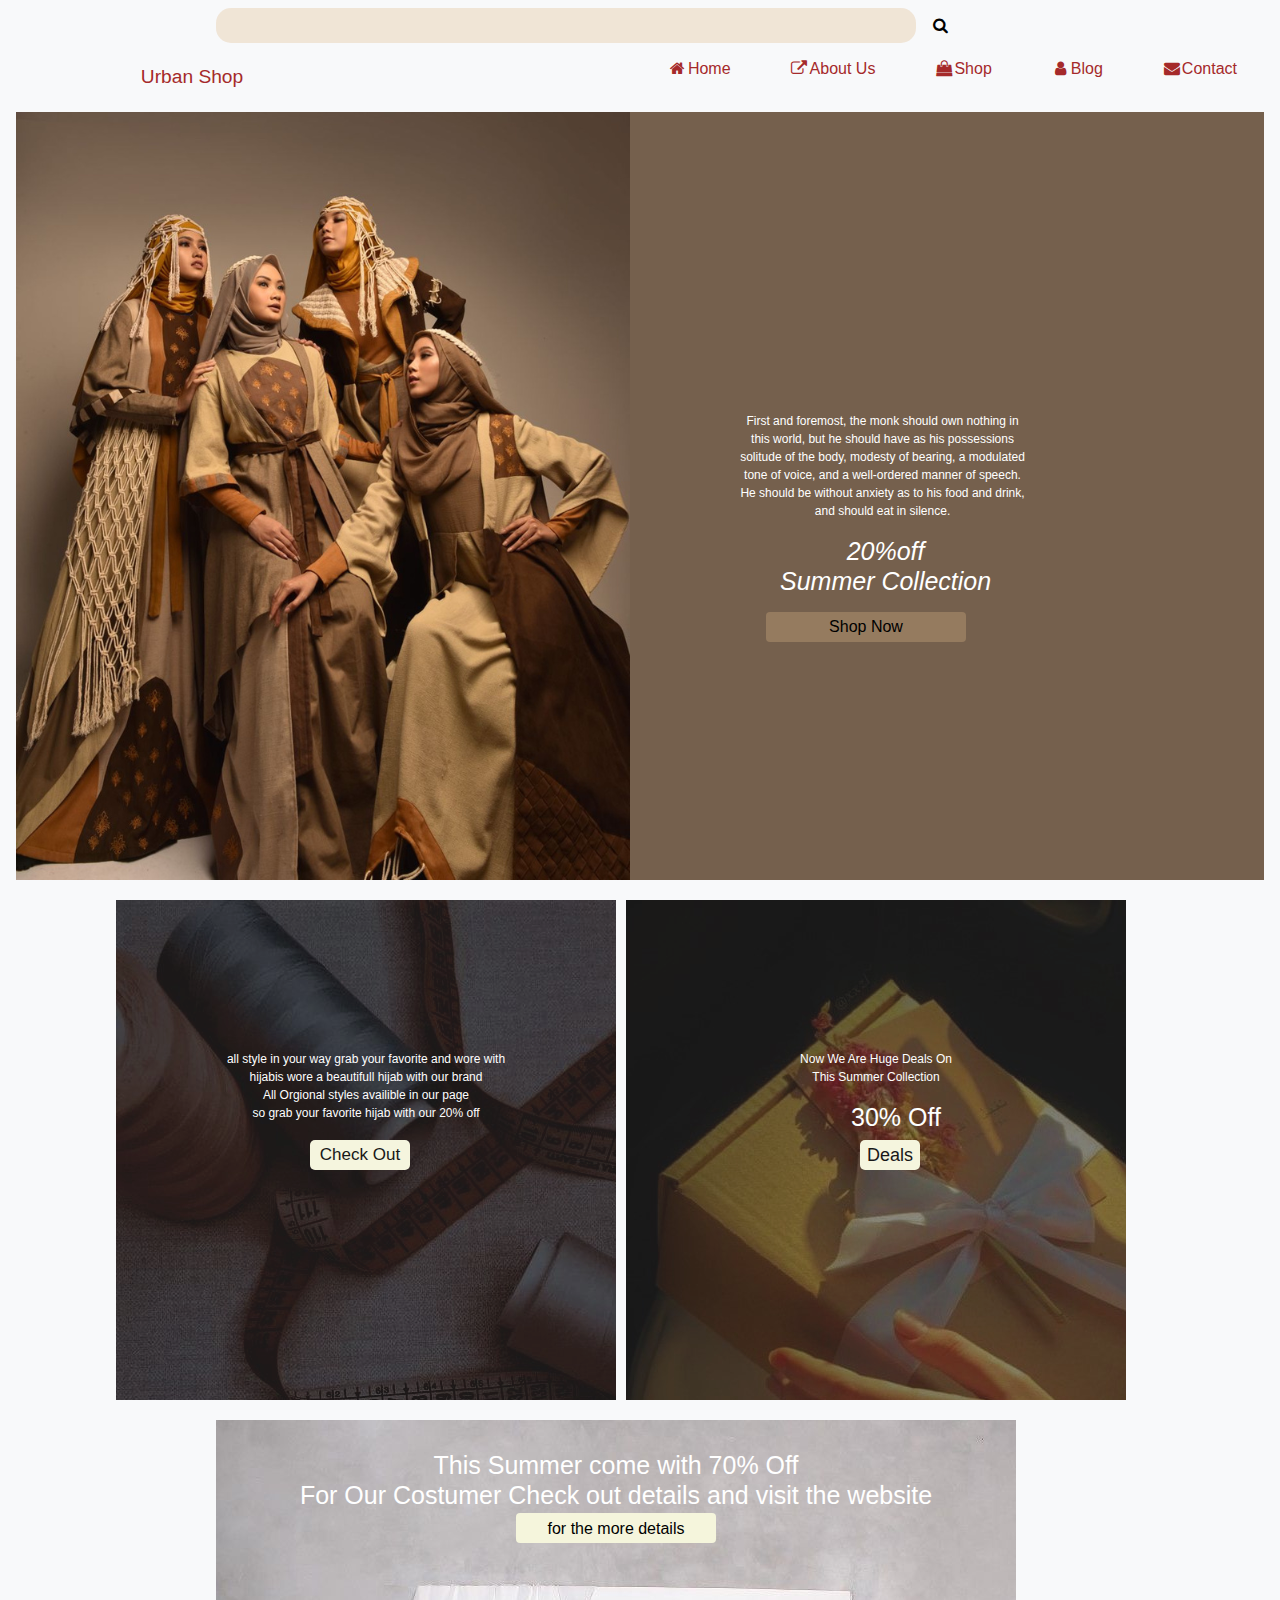
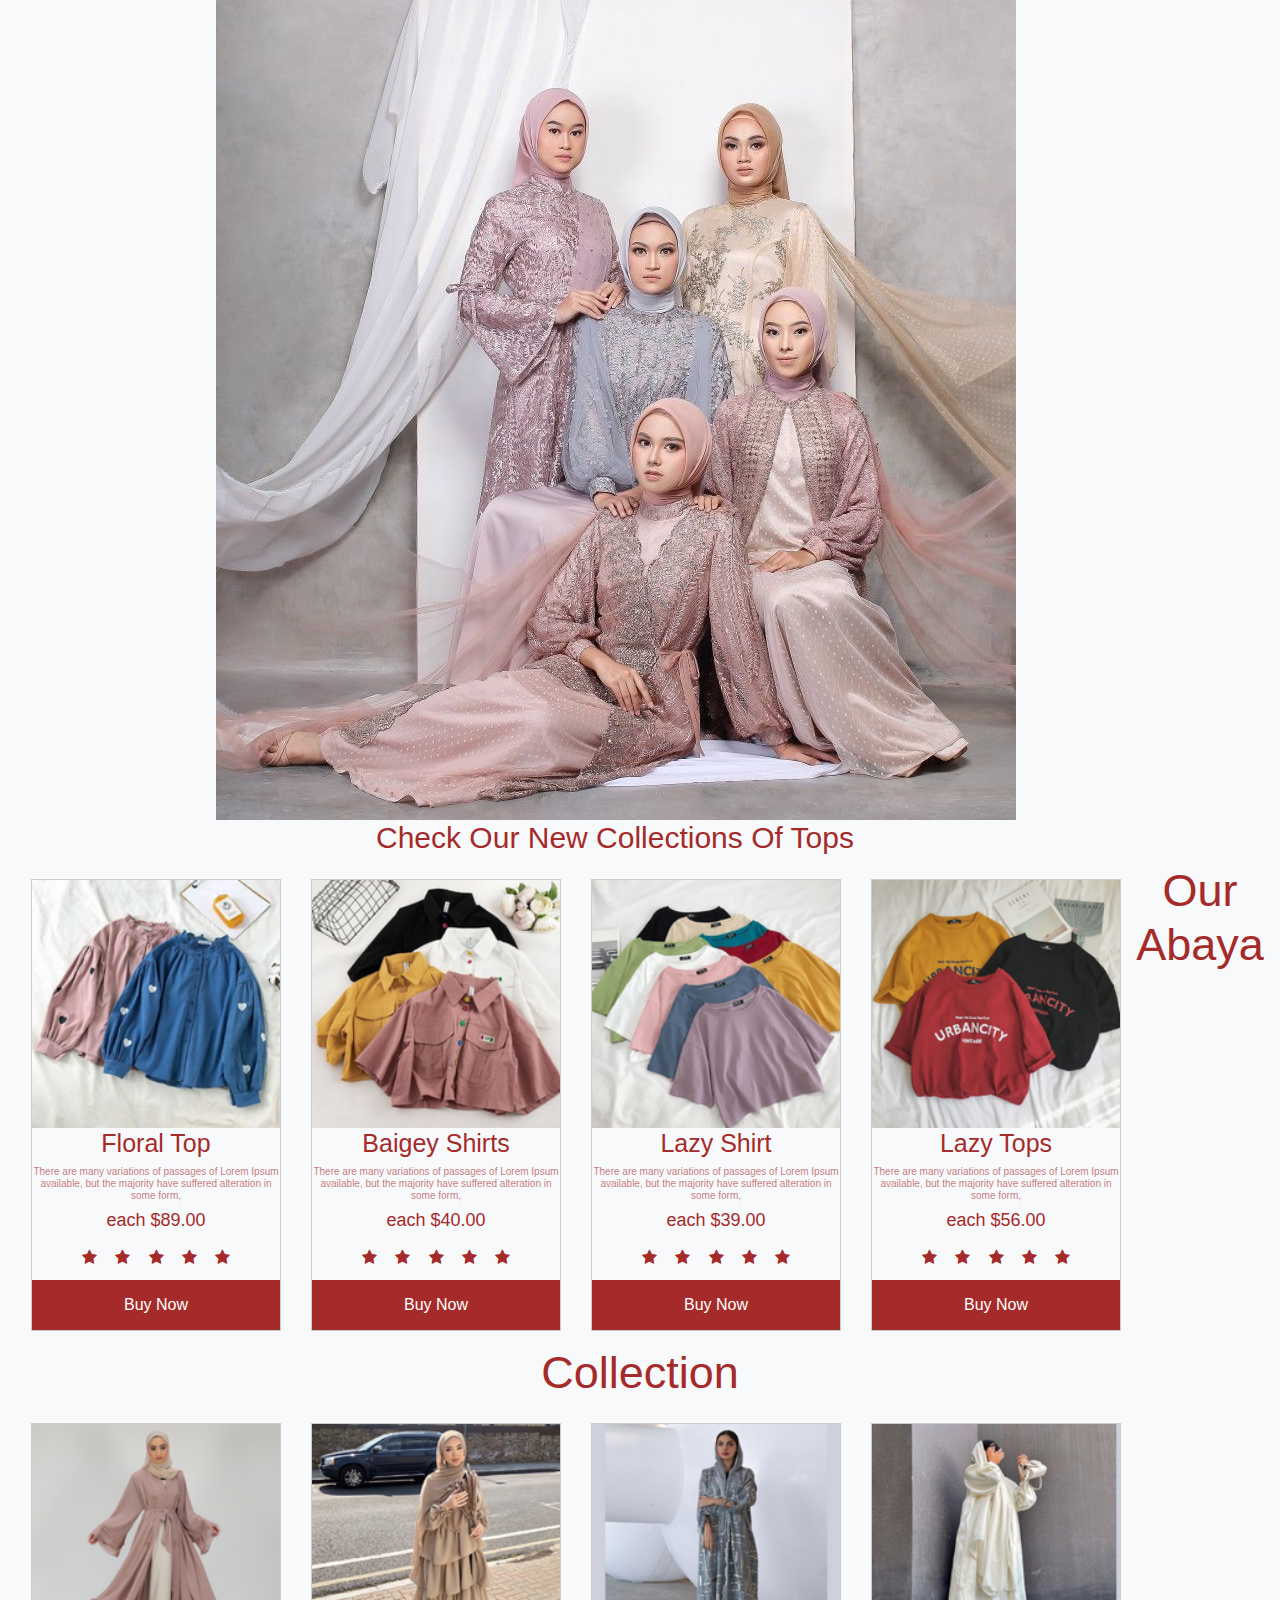
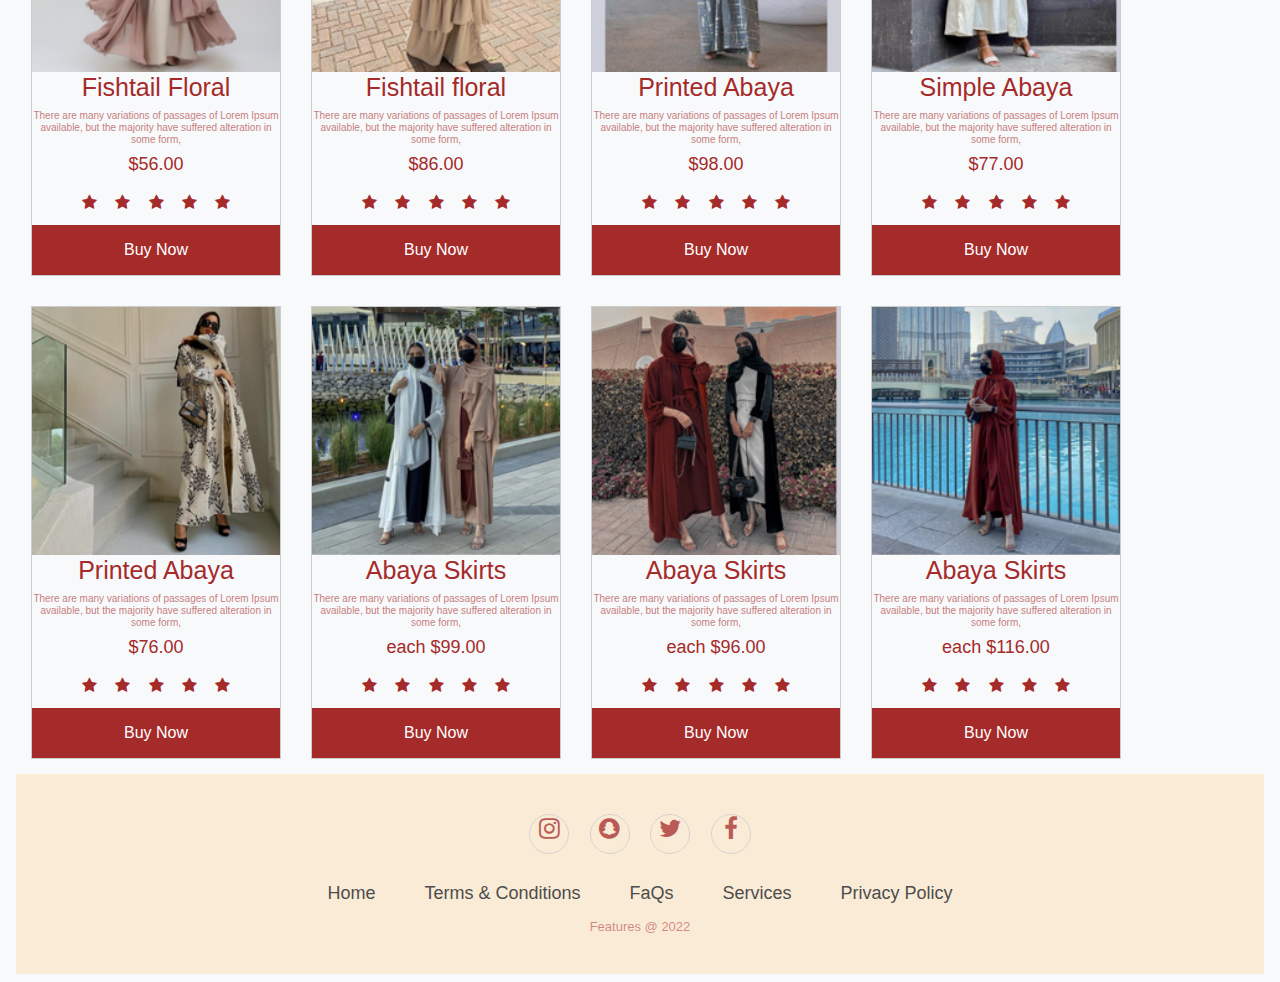
<file: index.html>
<!doctype html>
<html lang="en">

<head>
  <!-- Required meta tags -->
  <meta charset="utf-8">
  <meta name="viewport" content="width=device-width, initial-scale=1, shrink-to-fit=no">

  <!-- Bootstrap CSS -->
  <link rel="stylesheet" href="https://cdn.jsdelivr.net/npm/bootstrap@4.4.1/dist/css/bootstrap.min.css"
    integrity="sha384-Vkoo8x4CGsO3+Hhxv8T/Q5PaXtkKtu6ug5TOeNV6gBiFeWPGFN9MuhOf23Q9Ifjh" crossorigin="anonymous">

  <title>Urban.pk</title>
  <link rel="stylesheet" href="./style.css">
  <!-- Add icon library -->
  <link rel="stylesheet" href="https://cdnjs.cloudflare.com/ajax/libs/font-awesome/4.7.0/css/font-awesome.min.css">
</head>

<body>
  <nav class="navbar navbar-light bg-light">
    <div class="topnav">
      <input class="searchbar" type="text">
      <button class="search" type="submit"><i class="fa fa-search"></i></button>
    </div>
    <div class="logo">Urban Shop</div>
    <nav>
      <ul class="nav_links">
        <li><a href="#"><i class="fa fa-fw fa-home"></i>Home</a> </li>
        <li><a href="#"><i class="fa fa-fw fa-external-link"></i>About Us</a> </li>
        <li><a href="#"><i class="fa fa-fw fa-shopping-bag"></i>Shop</a> </li>
        <li><a href="#"><i class="fa fa-fw fa-user"></i>Blog</a> </li>
        <li><a href="#"><i class="fa fa-fw fa-envelope"></i>Contact</a> </li>
      </ul>
    </nav>
    <div class="banner">
      <div class="container">
        <p>First and foremost, the monk should own nothing in this world, but he should have as his possessions solitude
          of the body, modesty of bearing, a modulated tone of voice, and a well-ordered manner of speech. He should be
          without anxiety as to his food and drink, and should eat in silence.</p>
        <h1><i>20%off<br>Summer Collection</i></h1>
      </div>
      <button class="button">Shop Now</button>
    </div>
    <div class="container1">
      <p>all style in your way grab your favorite and wore with <br> hijabis wore a beautifull hijab with our
        brand<br>All Orgional styles availible in our page <br> so grab your favorite hijab with our 20% off </p><button
        class="button1">Check Out</button>
    </div>
    <div class="container2">
      <p> Now We Are Huge Deals On <br>This Summer Collection </p>
      <h1>30% Off</h1><button class="button2">Deals</button>
    </div>
    <div class="text-box">
      <h2>This Summer come with 70% Off <br>For Our Costumer Check out details and visit the website <br><button
          class="button3">for the more details</button></h2>
    </div>
    <h3>Check Our New Collections Of Tops </h3>
   <div class="mainbody">
    <div class="gallery">
      <div class="content">
        <img src="./card 1.png">
        <h4 class="h01"> Floral Top</h4>
        <h6>There are many variations of passages of Lorem Ipsum available, but the majority have suffered alteration in
          some form,</h6>
        <h4 class="h1st">
          each $89.00</h4>
        <ul>
          <li><a href=""><i class="fa fa-star checked"></i></a> </li>
          <li><a href=""><i class="fa fa-star checked"></i></a></li>
          <li><a href=""><i class="fa fa-star checked"></i></a></li>
          <li><a href=""><i class="fa fa-star checked"></i></a></li>
          <li><a href=""><i class="fa fa-star"></i></a></li>
        </ul>
        <button class="buy1">Buy Now</button>
      </div>
    </div>
    <div class="gallery">
      <div class="content">
        <img src="./card 2.png">
        <h4 class="h02"> Baigey Shirts</h4>
        <h6>There are many variations of passages of Lorem Ipsum available, but the majority have suffered alteration in
          some form,</h6>
          <h4> each $40.00</h4>
          <ul>
            <li><a href=""><i class="fa fa-star checked"></i></a></li>
            <li><a href=""><i class="fa fa-star checked"></i></a></li>
            <li><a href=""><i class="fa fa-star checked"></i></a></li>
            <li><a href=""><i class="fa fa-star checked"></i></a></li>
            <li><a href=""><i class="fa fa-star"></i></a></li>
          </ul>
          <button class="buy1">Buy Now</button>
      </div>
    </div>

    <div class="gallery">
      <div class="content">
        <img src="./card 3.png">
        <h4 class="h03"> Lazy Shirt</h4>
        <h6>There are many variations of passages of Lorem Ipsum available, but the majority have suffered alteration in
          some form,</h6>
        <h4> each $39.00</h4>
        <ul>
          <li><a href=""><i class="fa fa-star checked"></i></a></li>
          <li><a href=""> <i class="fa fa-star checked"></i></a></li>
          <li><a href=""> <i class="fa fa-star checked"></i></a></li>
          <li><a href=""><i class="fa fa-star checked"></i></a></li>
          <li><a href=""><i class="fa fa-star"></i></a></li>
        </ul>
        <button class="buy1">Buy Now</button>
      </div>
    </div>

    <div class="gallery">
      <div class="content">
        <img src="./card4.png">
        <h4 class="h04"> Lazy Tops</h4>
        <h6>There are many variations of passages of Lorem Ipsum available, but the majority have suffered alteration in
          some form,</h6>
        <h4>each $56.00</h4>
        <ul>
          <li><a href=""><i class="fa fa-star checked"></i></a></li>
          <li><a href=""><i class="fa fa-star checked"></i></a></li>
          <li><a href=""><i class="fa fa-star checked"></i></a></li>
          <li><a href=""><i class="fa fa-star checked"></i></a></li>
          <li><a href=""><i class="fa fa-star"></i></a></li>
        </ul>
        <button class="buy1">Buy Now</button>
      </div>
    </div>

<h5> Our Abaya Collection</h5>
    <div class="gallery">
      <div class="content">
        <img src="./card 5.png">
        <h4 class="h04"> Fishtail Floral </h4>
        <h6>There are many variations of passages of Lorem Ipsum available, but the majority have suffered alteration in
          some form,</h6>
        <h4> $56.00</h4>
        <ul>
          <li><a href=""><i class="fa fa-star checked"></i></a></li>
          <li><a href=""><i class="fa fa-star checked"></i></a></li>
          <li><a href=""><i class="fa fa-star checked"></i></a></li>
          <li><a href=""><i class="fa fa-star checked"></i></a></li>
          <li><a href=""><i class="fa fa-star"></i></a></li>
        </ul>
        <button class="buy1">Buy Now</button>
      </div>
    </div>
    <div class="gallery">
      <div class="content">
        <img src="./card 6.png">
        <h4 class="h04"> Fishtail floral</h4>
        <h6>There are many variations of passages of Lorem Ipsum available, but the majority have suffered alteration in
          some form,</h6>
        <h4> $86.00</h4>
        <ul>
          <li><a href=""><i class="fa fa-star checked"></i></a></li>
          <li><a href=""><i class="fa fa-star checked"></i></a></li>
          <li><a href=""><i class="fa fa-star checked"></i></a></li>
          <li><a href=""><i class="fa fa-star checked"></i></a></li>
          <li><a href=""><i class="fa fa-star"></i></a></li>
        </ul>
        <button class="buy1">Buy Now</button>
      </div>
    </div>

    <div class="gallery">
      <div class="content">
        <img src="./card 7.png">
        <h4 class="h04"> Printed Abaya </h4>
        <h6>There are many variations of passages of Lorem Ipsum available, but the majority have suffered alteration in
          some form,</h6>
        <h4>$98.00</h4>
        <ul>
          <li><a href=""><i class="fa fa-star checked"></i></a></li>
          <li><a href=""><i class="fa fa-star checked"></i></a></li>
          <li><a href=""><i class="fa fa-star checked"></i></a></li>
          <li><a href=""><i class="fa fa-star checked"></i></a></li>
          <li><a href=""><i class="fa fa-star"></i></a></li>
        </ul>
        <button class="buy1">Buy Now</button>
      </div>
    </div>
    <div class="gallery">
      <div class="content">
        <img src="./card 8.png">
        <h4 class="h04"> Simple Abaya </h4>
        <h6>There are many variations of passages of Lorem Ipsum available, but the majority have suffered alteration in
          some form,</h6>
        <h4> $77.00</h4>
        <ul>
          <li><a href=""><i class="fa fa-star checked"></i></a></li>
          <li><a href=""><i class="fa fa-star checked"></i></a></li>
          <li><a href=""><i class="fa fa-star checked"></i></a></li>
          <li><a href=""><i class="fa fa-star checked"></i></a></li>
          <li><a href=""><i class="fa fa-star"></i></a></li>
        </ul>
        <button class="buy1">Buy Now</button>
      </div>
    </div>
    <div class="gallery">
      <div class="content">
        <img src="./card 9.png">
        <h4 class="h04"> Printed Abaya</h4>
        <h6>There are many variations of passages of Lorem Ipsum available, but the majority have suffered alteration in
          some form,</h6>
        <h4> $76.00</h4>
        <ul>
          <li><a href=""><i class="fa fa-star checked"></i></a></li>
          <li><a href=""><i class="fa fa-star checked"></i></a></li>
          <li><a href=""><i class="fa fa-star checked"></i></a></li>
          <li><a href=""><i class="fa fa-star checked"></i></a></li>
          <li><a href=""><i class="fa fa-star"></i></a></li>
        </ul>
        <button class="buy1">Buy Now</button>
      </div>
    </div>
    
    <div class="gallery">
      <div class="content">
        <img src="./card 10.png">
        <h4 class="h04"> Abaya Skirts </h4>
        <h6>There are many variations of passages of Lorem Ipsum available, but the majority have suffered alteration in
          some form,</h6>
        <h4>each $99.00</h4>
        <ul>
          <li><a href=""><i class="fa fa-star checked"></i></a></li>
          <li><a href=""><i class="fa fa-star checked"></i></a></li>
          <li><a href=""><i class="fa fa-star checked"></i></a></li>
          <li><a href=""><i class="fa fa-star checked"></i></a></li>
          <li><a href=""><i class="fa fa-star"></i></a></li>
        </ul>
        <button class="buy1">Buy Now</button>
      </div>
    </div>
    <div class="gallery">
      <div class="content">
        <img src="./card 11.png">
        <h4 class="h04"> Abaya Skirts</h4>
        <h6>There are many variations of passages of Lorem Ipsum available, but the majority have suffered alteration in
          some form,</h6>
        <h4>each $96.00</h4>
        <ul>
          <li><a href=""><i class="fa fa-star checked"></i></a></li>
          <li><a href=""><i class="fa fa-star checked"></i></a></li>
          <li><a href=""><i class="fa fa-star checked"></i></a></li>
          <li><a href=""><i class="fa fa-star checked"></i></a></li>
          <li><a href=""><i class="fa fa-star"></i></a></li>
        </ul>
        <button class="buy1">Buy Now</button>
      </div>
    </div>
    <div class="gallery">
      <div class="content">
        <img src="./card 12.png">
        <h4 class="h04"> Abaya Skirts </h4>
        <h6>There are many variations of passages of Lorem Ipsum available, but the majority have suffered alteration in
          some form,</h6>
        <h4>each $116.00</h4>
        <ul>
          <li><a href=""><i class="fa fa-star checked"></i></a></li>
          <li><a href=""><i class="fa fa-star checked"></i></a></li>
          <li><a href=""><i class="fa fa-star checked"></i></a></li>
          <li><a href=""><i class="fa fa-star checked"></i></a></li>
          <li><a href=""><i class="fa fa-star"></i></a></li>
        </ul>
        <button class="buy1">Buy Now</button>
      </div>
    </div>

  </div>

    <section class="footer">
        <div class="social">
            <a href="#"><i class="fa fa-instagram"></i></a>
            <a href="#"><i class="fa fa-snapchat"></i></a>
            <a href="#"><i class="fa fa-twitter"></i></a>
            <a href="#"><i class="fa fa-facebook"></i></a>
        </div>
        <ul class="list">
            <li><a href="">Home</a></li>
            <li><a href="">Terms & Conditions</a></li>
            <li><a href="">FaQs</a></li>
            <li><a href="">Services</a></li>
            <li><a href=""> Privacy Policy</a></li>
        </ul>
        <p class="copyright">
            Features @ 2022
        </p>
    </section>

  
    <!-- Optional JavaScript -->
    <!-- jQuery first, then Popper.js, then Bootstrap JS -->
    <script src="https://code.jquery.com/jquery-3.4.1.slim.min.js"
      integrity="sha384-J6qa4849blE2+poT4WnyKhv5vZF5SrPo0iEjwBvKU7imGFAV0wwj1yYfoRSJoZ+n"
      crossorigin="anonymous"></script>
    <script src="https://cdn.jsdelivr.net/npm/popper.js@1.16.0/dist/umd/popper.min.js"
      integrity="sha384-Q6E9RHvbIyZFJoft+2mJbHaEWldlvI9IOYy5n3zV9zzTtmI3UksdQRVvoxMfooAo"
      crossorigin="anonymous"></script>
    <script src="https://cdn.jsdelivr.net/npm/bootstrap@4.4.1/dist/js/bootstrap.min.js"
      integrity="sha384-wfSDF2E50Y2D1uUdj0O3uMBJnjuUD4Ih7YwaYd1iqfktj0Uod8GCExl3Og8ifwB6"
      crossorigin="anonymous"></script>
</body>

</html>
</file>
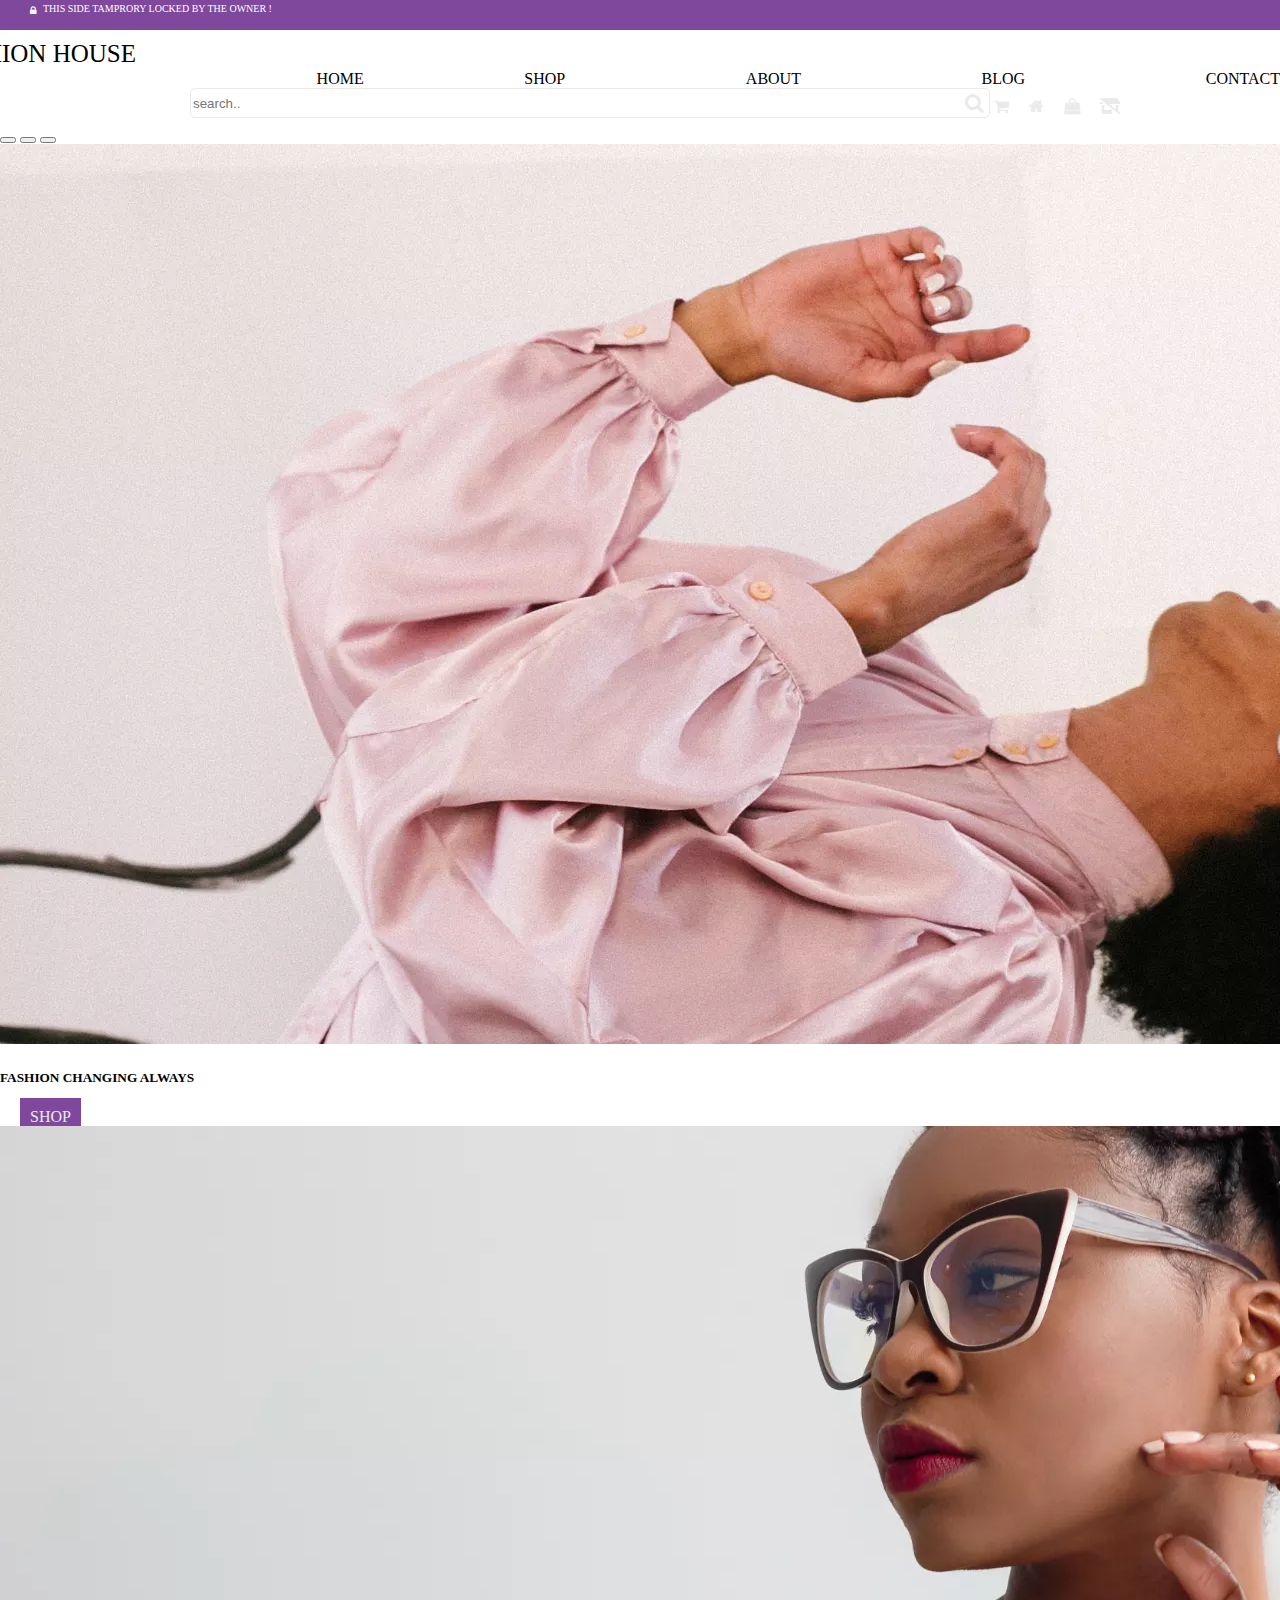
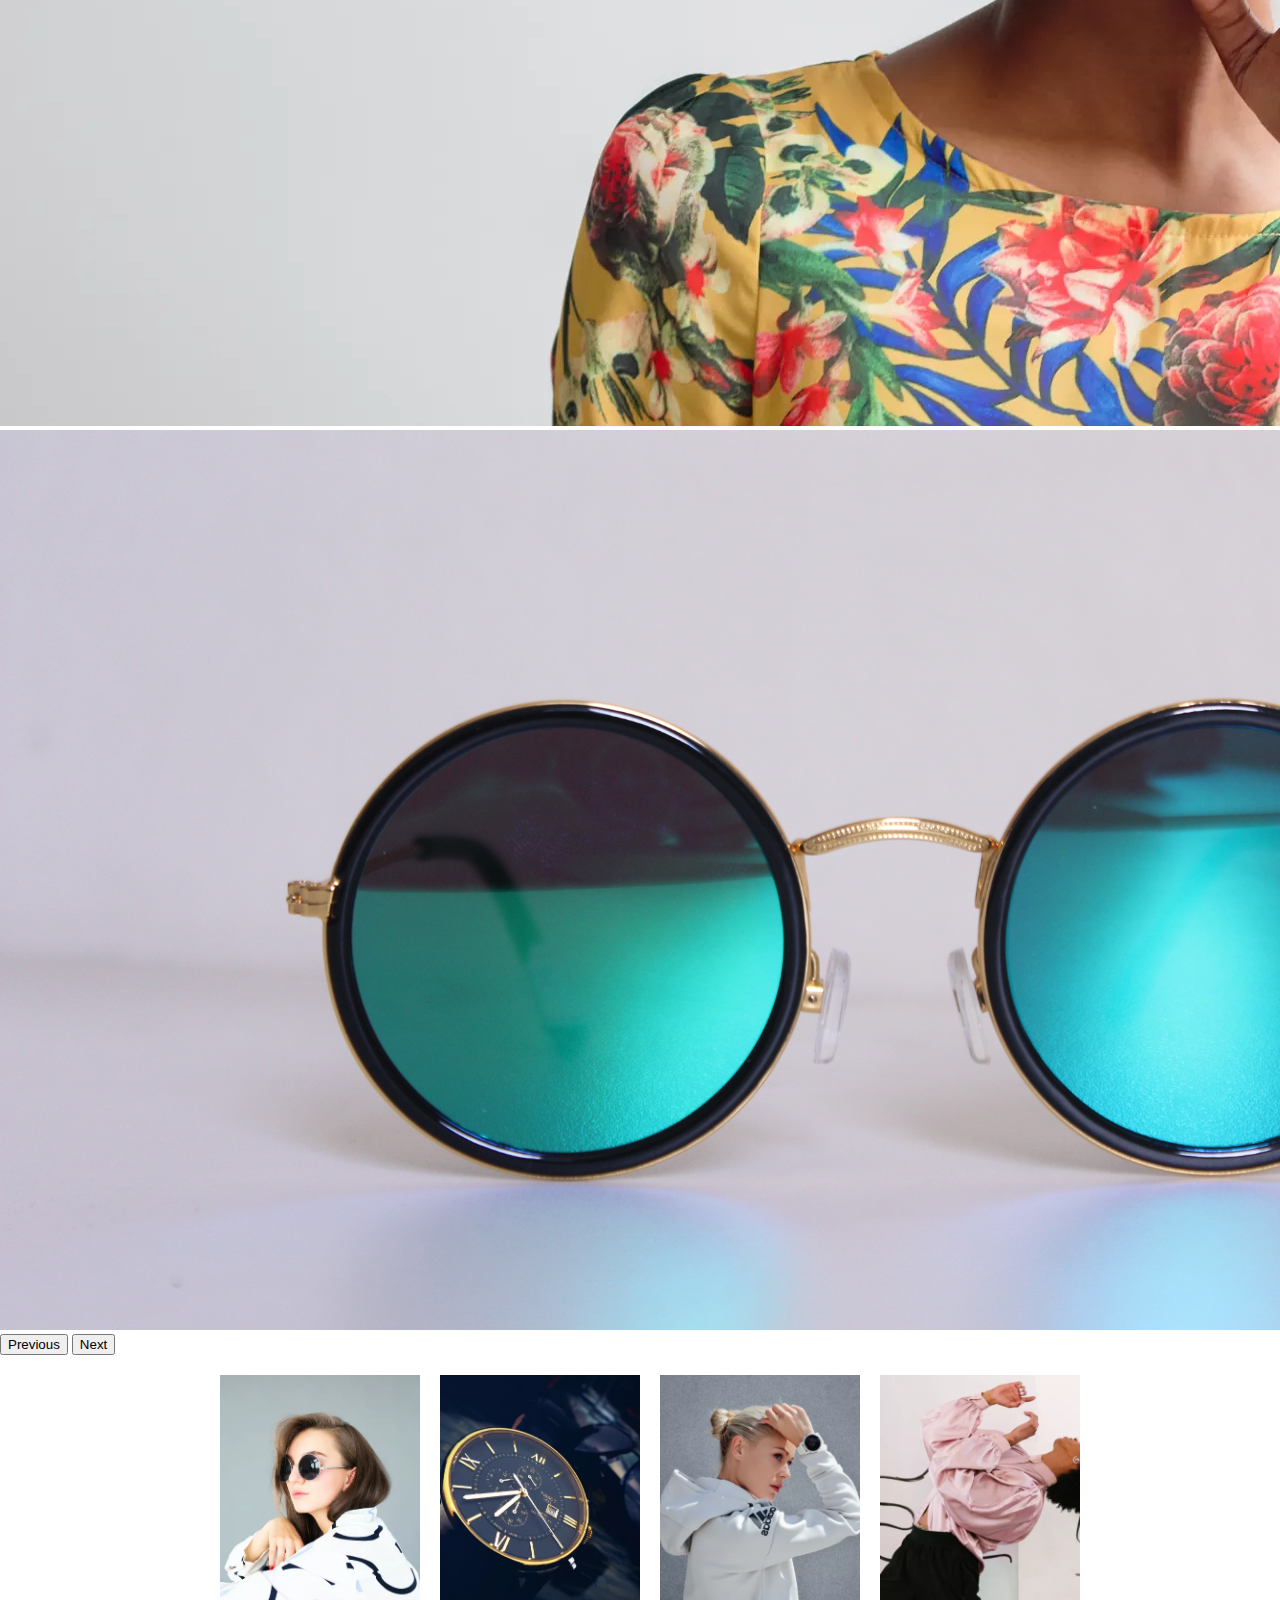
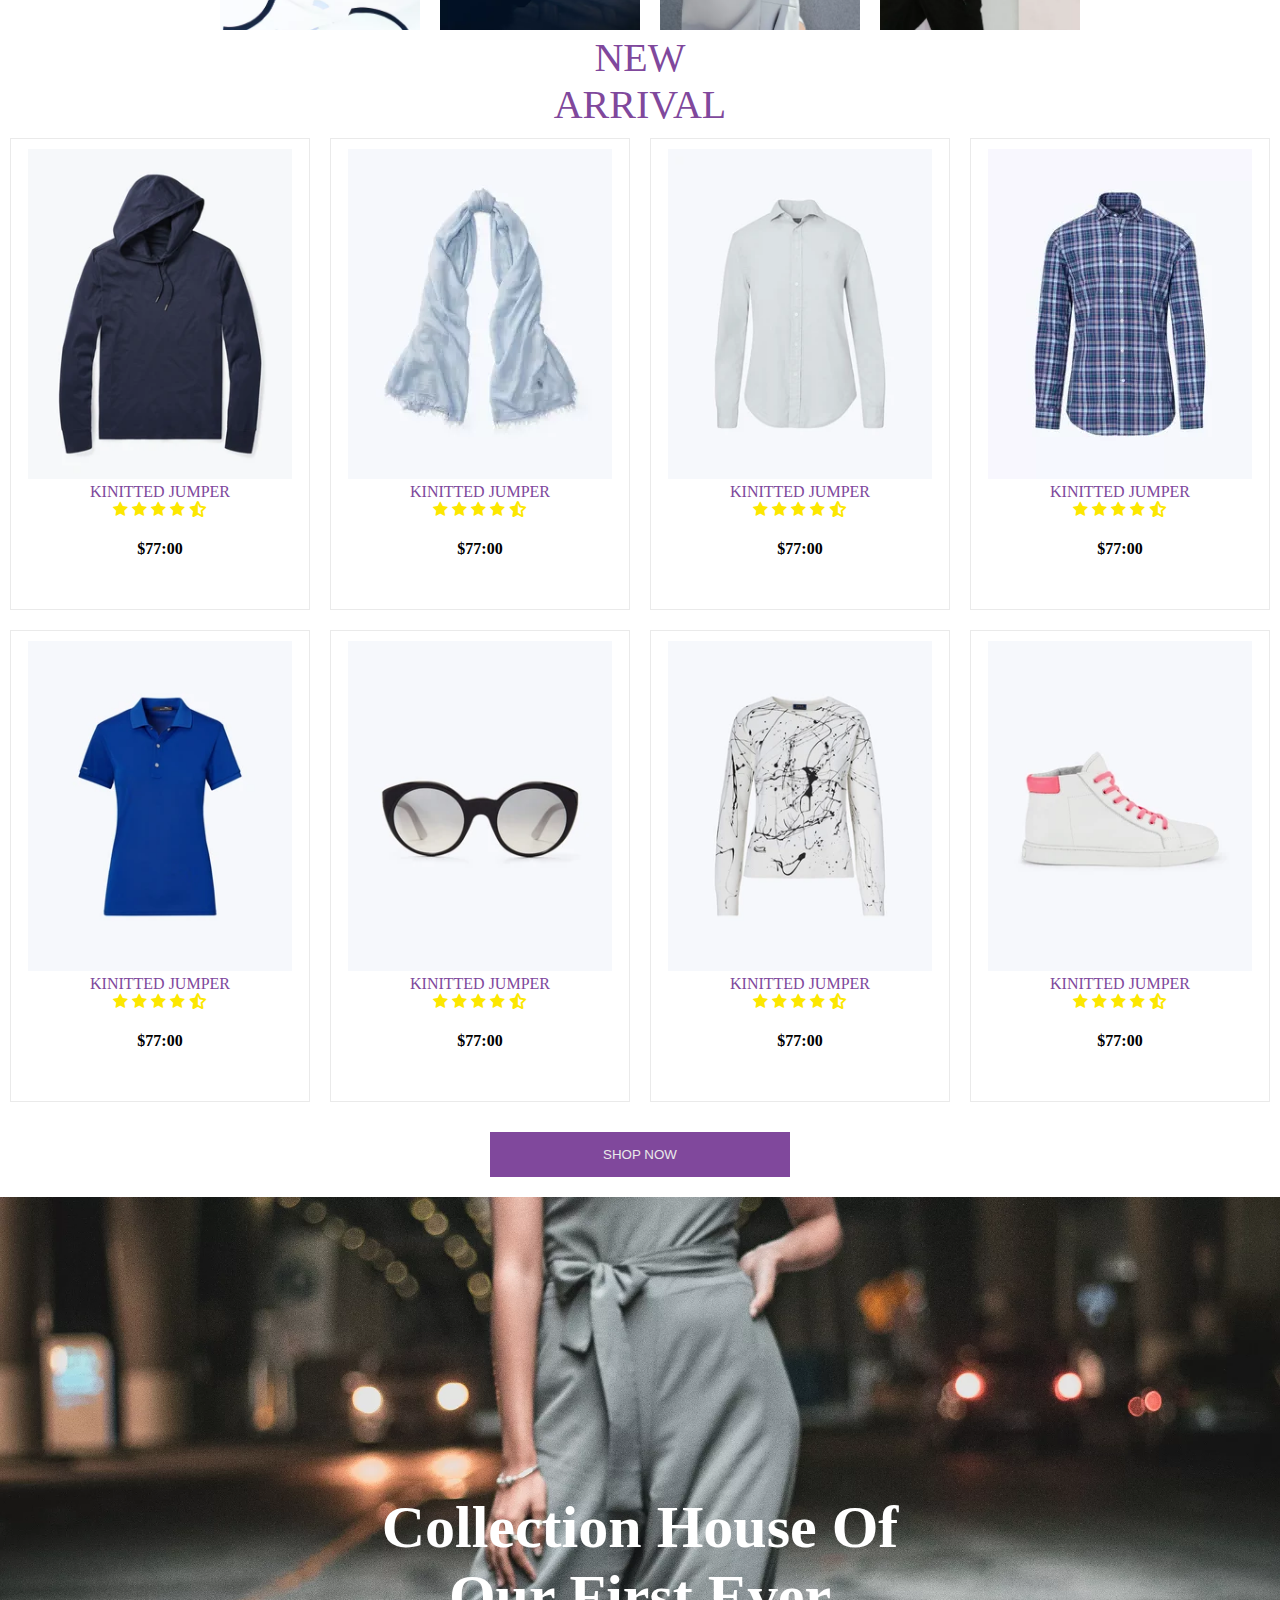
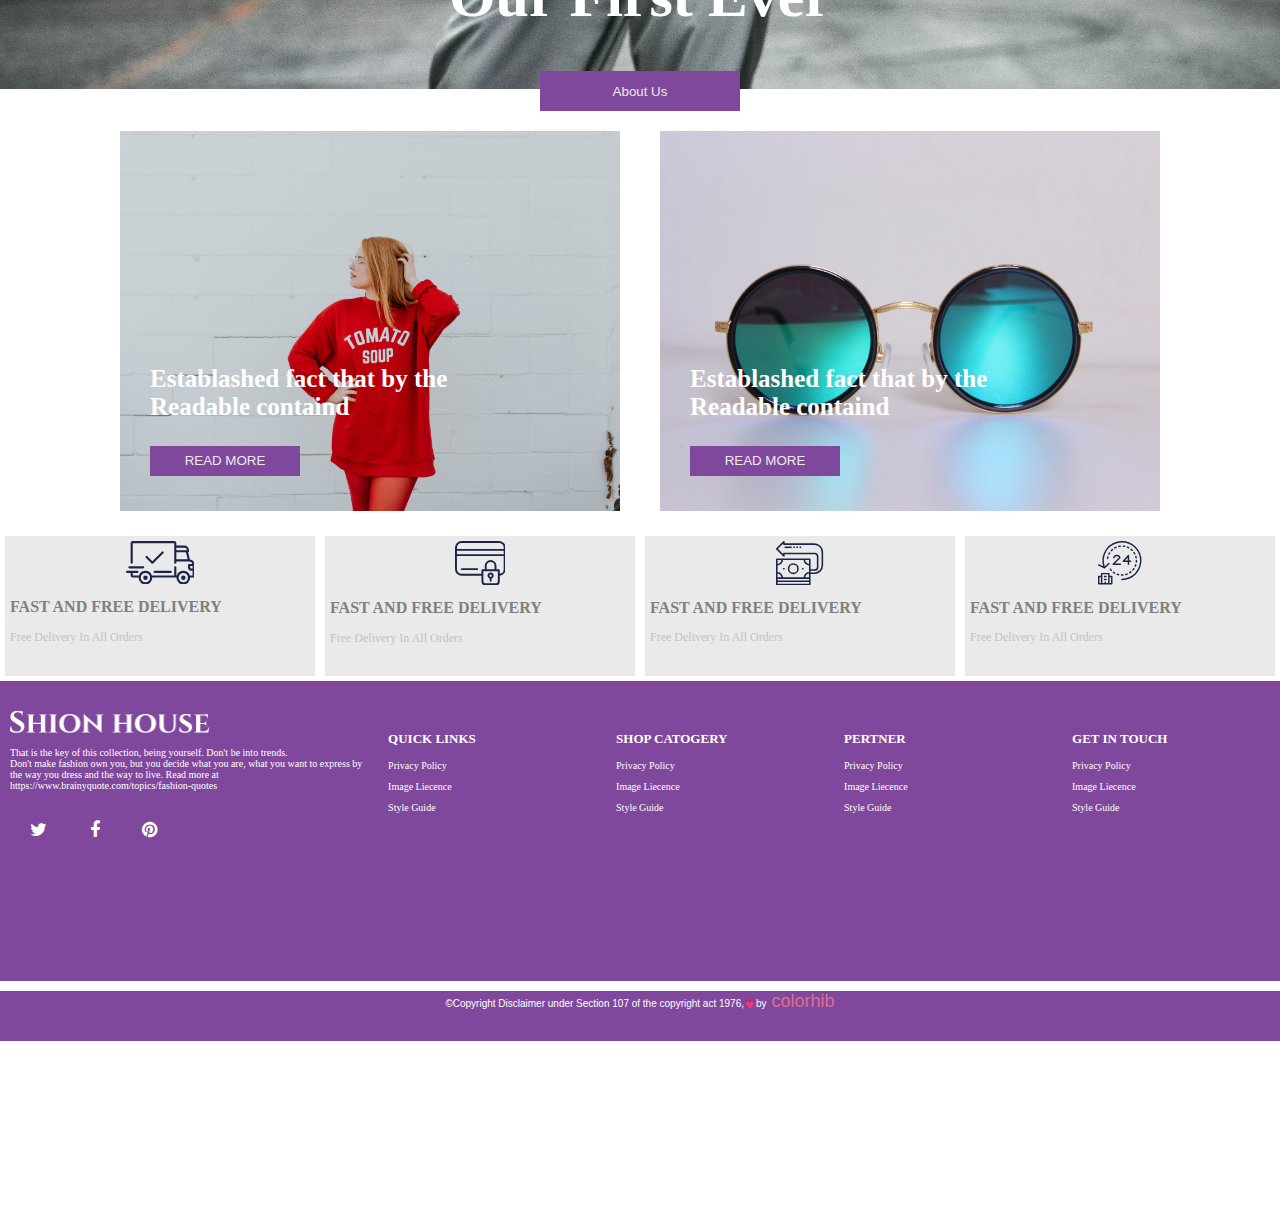
<file: E-COMMERCE WEBSITE - 10pearls/index.html>
<!doctype html>
<html lang="en">

<head>
  <meta charset="utf-8">
  <meta name="viewport" content="width=device-width, initial-scale=1">
  <link href="https://cdn.jsdelivr.net/npm/bootstrap@5.0.2/dist/css/bootstrap.min.css" rel="stylesheet"
    integrity="sha384-EVSTQN3/azprG1Anm3QDgpJLIm9Nao0Yz1ztcQTwFspd3yD65VohhpuuCOmLASjC" crossorigin="anonymous">
  <title> 1ST EXAM </title>
  <!-- EXTERNAL CSS -->
  <link rel="stylesheet" href="./style.css">
  <!-- EXTERNAL JAVASCRIPT -->
  <script src="./script.js"></script>
  <!-- FONTS -->
  <link rel="stylesheet" href="https://cdnjs.cloudflare.com/ajax/libs/font-awesome/6.2.0/css/all.min.css">
  <link rel="stylesheet" href="https://cdnjs.cloudflare.com/ajax/libs/font-awesome/4.7.0/css/font-awesome.min.css">
</head>

<body>
  <!-- TOP HEADER -->
  <div class="top-header">
    <i class="fa fa-lock" id="top-header-icon"></i>
    <p id="top-header-p">THIS SIDE TAMPRORY LOCKED BY THE OWNER !</p>
  </div>
  <!-- NAVABAR -->

  <div class="container">
    <div class="col-A">SHION HOUSE </div>
    <div class="col-B">HOME</div>
    <div class="col-C">SHOP</div>
    <div class="col-D">ABOUT</div>
    <div class="col-E">BLOG</div>
    <div class="col-F">CONTACT</div>
  </div>
  <div class="container-2">
    <div class="search-holder"><input type="search" placeholder="search.." class="search-holder-box"></div><i
      class="fa fa-search" id="search-holder-icon"></i>
    <div class="col-1"><i class="fa fa-shopping-cart"></i></div>
    <div class="col-1"><i class="fa fa-home"></i></div>
    <div class="col-1"><i class="fa fa-shopping-bag"></i></div>
    <div class="col-1"><i class="fa fa-shop-slash"></i></div>
  </div>

  <!-- BANNER -->
  <div id="carouselExampleDark" class="carousel carousel-dark slide" data-bs-ride="carousel">
    <div class="carousel-indicators">
      <button type="button" data-bs-target="#carouselExampleDark" data-bs-slide-to="0" class="active"
        aria-current="true" aria-label="Slide 1"></button>
      <button type="button" data-bs-target="#carouselExampleDark" data-bs-slide-to="1" aria-label="Slide 2"></button>
      <button type="button" data-bs-target="#carouselExampleDark" data-bs-slide-to="2" aria-label="Slide 3"></button>
    </div>
    <div class="carousel-inner">
      <div class="carousel-item active" data-bs-interval="10000">
        <img src="./exam/img/hero/xh1_hero1.png.pagespeed.ic.fC1N6jpMab.jpg" class="d-block w-100" alt="...">
        <div class="carousel-caption d-none d-md-block">
          <h5>FASHION CHANGING ALWAYS</h5>
          <a href="" class="button" onclick = "fun()"> SHOP</a>
        </div>
      </div>
      <div class="carousel-item" data-bs-interval="2000">
        <img src="./exam/img/hero/xh1_hero2.png.pagespeed.ic.TnCKVVWG32.jpg" class="d-block w-100" alt="...">
        <div class="carousel-caption d-none d-md-block">
        </div>
      </div>
      <div class="carousel-item">
        <img src="./exam/img/hero/xh1_hero3.png.pagespeed.ic.Dnv6fVPyo9.png" class="d-block w-100" alt="...">
        <div class="carousel-caption d-none d-md-block">
        </div>
      </div>
    </div>
    <button class="carousel-control-prev" type="button" data-bs-target="#carouselExampleDark" data-bs-slide="prev">
      <span class="carousel-control-prev-icon" aria-hidden="true"></span>
      <span class="visually-hidden">Previous</span>
    </button>
    <button class="carousel-control-next" type="button" data-bs-target="#carouselExampleDark" data-bs-slide="next">
      <span class="carousel-control-next-icon" aria-hidden="true"></span>
      <span class="visually-hidden">Next</span>
    </button>
  </div>

  <!-- CONTAINER CARDS -->
  <div class="container-card">
    <div class="cola">
      <img src="./exam/img/gallery/xpopular1.png.pagespeed.ic.IE1AhCO_A1.webp" width="200px">
    </div>
    <div class="cola">
      <img src="./exam/img/gallery/xpopular2.png.pagespeed.ic.sEdxp71lst.webp" width="200px">
    </div>
    <div class="cola">
      <img src="./exam/img/gallery/xpopular3.png.pagespeed.ic.WBnvmQ9txi.webp" width="200px">
    </div>
    <div class="cola">
      <img src="./exam/img/gallery/xpopular4.png.pagespeed.ic.T_cOKgKN_y.webp" width="200px">
    </div>
  </div>
  <!-- HEADINGS -->
  <div class="container-p">
    <div class="colb">NEW <br>ARRIVAL
    </div>
  </div>
  <!-- PRODUCTIVE CARS -->
  <div class="container-p-c">
    <div class="col-product">
      <img src="./exam/img/gallery/xarrival1.webp" >
      <div class="container-of-icon">
        <a href="./indexcard1.html"> KINITTED JUMPER </a><br>
        <i class="fa fa-star"></i>
        <i class="fa fa-star"></i>
        <i class="fa fa-star"></i>
        <i class="fa fa-star"></i>
        <i class="fa fa-star-half-alt"></i>
        <h4>$77:00</h4>
      </div>
    </div>
    <div class="col-product">
      <img src="./exam/img/gallery/xarrival2.webp">
      <div class="container-of-icon">
        <a href="./indexcard2.html"> KINITTED JUMPER </a><br>
        <i class="fa fa-star"></i>
        <i class="fa fa-star"></i>
        <i class="fa fa-star"></i>
        <i class="fa fa-star"></i>
        <i class="fa fa-star-half-alt"></i>
      </div>
      <h4>$77:00</h4>
    </div>
    <div class="col-product">
      <img src="./exam/img/gallery/xarrival3.webp">
      <div class="container-of-icon">
        <a href="./indexcard3.html"> KINITTED JUMPER </a><br>
        <i class="fa fa-star"></i>
        <i class="fa fa-star"></i>
        <i class="fa fa-star"></i>
        <i class="fa fa-star"></i>
        <i class="fa fa-star-half-alt"></i>
        <h4>$77:00</h4>
      </div>
    </div>
    <div class="col-product">
      <img src="./exam/img/gallery/xarrival4.webp">
      <div class="container-of-icon">
        <a href="./indexcard4.html"> KINITTED JUMPER </a><br>
        <i class="fa fa-star"></i>
        <i class="fa fa-star"></i>
        <i class="fa fa-star"></i>
        <i class="fa fa-star"></i>
        <i class="fa fa-star-half-alt"></i>
        <h4>$77:00</h4>
      </div>
    </div>
  </div>
  <!-- 2ND ROW -->
  <div class="container-p-c">
    <div class="col-product">
      <img src="./exam/img/gallery/xarrival5.webp">
      <div class="container-of-icon">
        <a href="./indexcard5.html"> KINITTED JUMPER </a><br>
        <i class="fa fa-star"></i>
        <i class="fa fa-star"></i>
        <i class="fa fa-star"></i>
        <i class="fa fa-star"></i>
        <i class="fa fa-star-half-alt"></i>
        <h4>$77:00</h4>
      </div>
    </div>
    <div class="col-product">
      <img src="./exam/img/gallery/xarrival6.webp">
      <div class="container-of-icon">
        <a href="./indexcard6.html"> KINITTED JUMPER </a><br>
        <i class="fa fa-star"></i>
        <i class="fa fa-star"></i>
        <i class="fa fa-star"></i>
        <i class="fa fa-star"></i>
        <i class="fa fa-star-half-alt"></i>
        <h4>$77:00</h4>
      </div>
    </div>
    <div class="col-product">
      <img src="./exam/img/gallery/xarrival7.webp">
      <div class="container-of-icon">
        <a href="./indexcard7.html"> KINITTED JUMPER </a><br>
        <i class="fa fa-star"></i>
        <i class="fa fa-star"></i>
        <i class="fa fa-star"></i>
        <i class="fa fa-star"></i>
        <i class="fa fa-star-half-alt"></i>
        <h4>$77:00</h4>
      </div>
    </div>
    <div class="col-product">
      <img src="./exam/img/gallery/xarrival8.webp">
      <div class="container-of-icon">
        <a href="./indexcard8.html"> KINITTED JUMPER </a><br>
        <i class="fa fa-star"></i>
        <i class="fa fa-star"></i>
        <i class="fa fa-star"></i>
        <i class="fa fa-star"></i>
        <i class="fa fa-star-half-alt"></i>
        <h4>$77:00</h4>
      </div>
    </div>
  </div>

  <!-- BUTTON OF ANOTHER SECTION -->
  <DIV class="container-b-1">
    <div class="colc">
      <button onclick = "fun()">SHOP NOW </button>
    </div>
  </DIV>
  <!-- SECOND BANNER -->
  <div class="container-of-2-b">
    <img src="./exam/img/gallery/section_bg01.png" width="1280px">
    <h1 class="container-of-2-b-h1">Collection House Of <br>Our First Ever </h1>
    <button class="container-of-2-b-h1-button" onclick = "fun()">About Us</button>
  </div>
  <!-- TWO MANUAL CARD -->
  <div class="container-of-2-manual-card">
    <div class="carde">
      <img src="./exam/img/gallery/xpopular-imtes1.png.pagespeed.ic.2ADmhVbkaA.webp" width="500px">
      <div class="container-of-button">
        <p class="button-top-p">Establashed fact that by the <br> Readable containd</p>
        <button class="button-ce" onclick = "fun()">READ MORE</button>
      </div>
    </div>
    <div class="carde">
      <img src="./exam/img/gallery/xpopular-imtes2.png.pagespeed.ic.zfBoEtL3AN.webp" width="500px">
      <div class="container-of-button">
        <p class="button-top-p">Establashed fact that by the <br> Readable containd</p>
        <button class="button-ce" onclick = "fun()">READ MORE</button>
      </div>
    </div>
  </div>
  <!-- FOOTER 1ST SECTION -->
  <div class="container-of-first-footer">
    <!-- COLUMN 01 -->
    <div class="column-1">
      <svg id="services1" xmlns="http://www.w3.org/2000/svg" width="68.739" height="43.482" viewBox="0 0 68.739 43.482">
        <g id="Group_272" data-name="Group 272" transform="translate(0 0)">
          <g id="Group_271" data-name="Group 271">
            <path id="Path_217" data-name="Path 217"
              d="M63.927,112.5l-1.78-7.12A1.076,1.076,0,0,0,63,104.323v-1.148a4.526,4.526,0,0,0-4.52-4.52H50.37V96.286a2.227,2.227,0,0,0-2.224-2.224H6.816a2.227,2.227,0,0,0-2.224,2.224V115.8a1.076,1.076,0,0,0,2.153,0V96.286a.072.072,0,0,1,.072-.072H48.146a.072.072,0,0,1,.072.072V115.8a1.076,1.076,0,1,0,2.153,0v-1.22h12.7a3.522,3.522,0,0,1,3.345,2.44H63.07a1.076,1.076,0,0,0-1.076,1.076v2.3a3.376,3.376,0,0,0,3.372,3.372h1.22V128.5H63.772a6.814,6.814,0,0,0-12.884,0H50.37V120.4a1.076,1.076,0,1,0-2.153,0V128.5H25.887A6.814,6.814,0,0,0,13,128.5H6.816a.072.072,0,0,1-.072-.072v-2.368h4.664a1.076,1.076,0,0,0,0-2.153H1.076a1.076,1.076,0,0,0,0,2.153H4.592v2.368a2.227,2.227,0,0,0,2.224,2.224H12.63c0,.024,0,.048,0,.072a6.816,6.816,0,0,0,13.633,0c0-.024,0-.048,0-.072H50.515c0,.024,0,.048,0,.072a6.816,6.816,0,0,0,13.633,0c0-.024,0-.048,0-.072h3.518a1.076,1.076,0,0,0,1.076-1.076V118.1A5.677,5.677,0,0,0,63.927,112.5ZM50.37,100.807h8.108a2.371,2.371,0,0,1,2.368,2.368v.072H50.37Zm0,11.624V105.4h9.564l1.758,7.032ZM19.445,135.391a4.664,4.664,0,1,1,4.664-4.664A4.669,4.669,0,0,1,19.445,135.391Zm37.885,0a4.664,4.664,0,1,1,4.664-4.664A4.669,4.669,0,0,1,57.33,135.391Zm9.256-13.776h-1.22a1.221,1.221,0,0,1-1.22-1.22v-1.22h2.44v2.44Z"
              transform="translate(0 -94.062)" fill="#1d2547" />
          </g>
        </g>
        <g id="Group_274" data-name="Group 274" transform="translate(17.221 34.441)">
          <g id="Group_273" data-name="Group 273">
            <path id="Path_218" data-name="Path 218"
              d="M130.491,350.6a2.224,2.224,0,1,0,2.224,2.224A2.227,2.227,0,0,0,130.491,350.6Z"
              transform="translate(-128.267 -350.597)" fill="#1d2547" />
          </g>
        </g>
        <g id="Group_276" data-name="Group 276" transform="translate(55.106 34.441)">
          <g id="Group_275" data-name="Group 275">
            <path id="Path_219" data-name="Path 219"
              d="M412.679,350.6a2.224,2.224,0,1,0,2.224,2.224A2.227,2.227,0,0,0,412.679,350.6Z"
              transform="translate(-410.455 -350.597)" fill="#1d2547" />
          </g>
        </g>
        <g id="Group_278" data-name="Group 278" transform="translate(27.553 29.849)">
          <g id="Group_277" data-name="Group 277">
            <path id="Path_220" data-name="Path 220"
              d="M222.376,316.393H206.3a1.076,1.076,0,1,0,0,2.153h16.072a1.076,1.076,0,1,0,0-2.153Z"
              transform="translate(-205.227 -316.393)" fill="#1d2547" />
          </g>
        </g>
        <g id="Group_280" data-name="Group 280" transform="translate(2.296 25.257)">
          <g id="Group_279" data-name="Group 279">
            <path id="Path_221" data-name="Path 221"
              d="M31.955,282.188H18.178a1.076,1.076,0,1,0,0,2.153H31.955a1.076,1.076,0,1,0,0-2.153Z"
              transform="translate(-17.102 -282.188)" fill="#1d2547" />
          </g>
        </g>
        <g id="Group_282" data-name="Group 282" transform="translate(19.517 10.332)">
          <g id="Group_281" data-name="Group 281">
            <path id="Path_222" data-name="Path 222"
              d="M163.28,171.338a1.076,1.076,0,0,0-1.522,0l-9.571,9.571-4.979-4.979a1.076,1.076,0,0,0-1.522,1.522l5.74,5.74a1.076,1.076,0,0,0,1.522,0l10.332-10.332A1.076,1.076,0,0,0,163.28,171.338Z"
              transform="translate(-145.37 -171.023)" fill="#1d2547" />
          </g>
        </g>
      </svg>
      <div class="headings-on-footer">
        <h2> FAST AND FREE DELIVERY </h2>
        <p>Free Delivery In All Orders </p>
      </div>
    </div>
    <!-- COLUMN 02 -->
    <div class="column-1">
      <svg id="services2" xmlns="http://www.w3.org/2000/svg" width="50.644" height="44.246" viewBox="0 0 50.644 44.246">
        <g id="Group_48" data-name="Group 48" transform="translate(0 0)">
          <g id="Group_47" data-name="Group 47">
            <path id="Path_53" data-name="Path 53"
              d="M44.012,32.34H6.631A6.639,6.639,0,0,0,0,38.971V60.494a6.639,6.639,0,0,0,6.631,6.631H26.446v5.805A3.66,3.66,0,0,0,30.1,76.586H41.124a3.659,3.659,0,0,0,3.655-3.655V67.078a6.639,6.639,0,0,0,5.865-6.583V38.971A6.639,6.639,0,0,0,44.012,32.34ZM42.844,72.931a1.721,1.721,0,0,1-1.72,1.72H30.1a1.722,1.722,0,0,1-1.721-1.72V62.607H42.844V72.931ZM31.671,60.672V57a3.949,3.949,0,0,1,7.882,0v3.671Zm17.038-.177a4.693,4.693,0,0,1-3.929,4.618V61.64a.967.967,0,0,0-.967-.967H41.489V57a5.882,5.882,0,0,0-11.754,0v3.671H27.414a.967.967,0,0,0-.967.967v3.551H6.631a4.7,4.7,0,0,1-4.7-4.7V47.444H48.709Zm0-14.986H1.935v-3.3H48.709v3.3Zm0-5.238H1.935v-1.3a4.7,4.7,0,0,1,4.7-4.7H44.013a4.7,4.7,0,0,1,4.7,4.7Z"
              transform="translate(0 -32.34)" fill="#1d2547" />
            <path id="Path_54" data-name="Path 54"
              d="M59.662,309.134H75.1a.967.967,0,1,0,0-1.935H59.662a.967.967,0,1,0,0,1.935Z"
              transform="translate(-52.889 -280.012)" fill="#1d2547" />
            <path id="Path_55" data-name="Path 55"
              d="M330.669,357.462v2.158a.967.967,0,0,0,1.935,0v-2.158a3.117,3.117,0,1,0-1.935,0Zm.967-4.132a1.183,1.183,0,1,1-1.182,1.183A1.185,1.185,0,0,1,331.636,353.33Z"
              transform="translate(-296.024 -319.835)" fill="#1d2547" />
          </g>
        </g>
      </svg>
      <div class="headings-on-footer">
        <h2> FAST AND FREE DELIVERY </h2>
        <p>Free Delivery In All Orders </p>
      </div>
    </div>
    <!-- COLUMN 03 -->
    <div class="column-1">
      <svg id="services3" xmlns="http://www.w3.org/2000/svg" width="47.15" height="44.204" viewBox="0 0 47.15 44.204">
        <path id="Path_227" data-name="Path 227"
          d="M38.507,32.357H8.646V30.786A.786.786,0,0,0,7.3,30.23L.232,37.3a.785.785,0,0,0,0,1.111L7.3,45.486a.785.785,0,0,0,1.341-.556V43.359H38.507a2.36,2.36,0,0,1,2.358,2.357V55.932a2.36,2.36,0,0,1-2.358,2.358H34.578V48.271a.785.785,0,0,0-.786-.786H.787A.785.785,0,0,0,0,48.271V73.417a.785.785,0,0,0,.786.786H33.792a.785.785,0,0,0,.786-.786V63h3.929a8.654,8.654,0,0,0,8.644-8.644V41A8.654,8.654,0,0,0,38.507,32.357ZM1.573,67.916H33.006v1.572H1.573Zm0-5.43a4.721,4.721,0,0,1,3.859,3.858H1.573Zm31.433-3.214V60.9a6.292,6.292,0,0,0-5.447,5.446H7.02A6.293,6.293,0,0,0,1.573,60.9V54.5A6.292,6.292,0,0,0,7.02,49.056H27.561A6.292,6.292,0,0,0,33.007,54.5v4.77Zm0,3.214v3.858H29.148A4.722,4.722,0,0,1,33.006,62.487Zm0-9.572a4.721,4.721,0,0,1-3.859-3.859h3.859ZM5.432,49.056a4.722,4.722,0,0,1-3.859,3.859V49.056ZM1.573,72.631V71.06H33.006v1.572ZM45.58,54.361a7.08,7.08,0,0,1-7.073,7.073H34.578V59.862h3.929a3.934,3.934,0,0,0,3.929-3.929V45.717a3.934,3.934,0,0,0-3.929-3.929H7.86a.785.785,0,0,0-.786.786v.46L1.9,37.858l5.175-5.175v.46a.785.785,0,0,0,.786.786H38.507A7.08,7.08,0,0,1,45.58,41Zm0,0"
          transform="translate(-0.001 -30)" fill="#1d2547" />
        <path id="Path_228" data-name="Path 228"
          d="M125.5,256a5.5,5.5,0,1,0,5.5,5.5A5.508,5.508,0,0,0,125.5,256Zm0,9.43a3.929,3.929,0,1,1,3.929-3.929A3.934,3.934,0,0,1,125.5,265.434Zm0,0"
          transform="translate(-108.216 -233.804)" fill="#1d2547" />
        <path id="Path_229" data-name="Path 229" d="M264,304h1.572v1.572H264Zm0,0"
          transform="translate(-238.071 -277.089)" fill="#1d2547" />
        <path id="Path_230" data-name="Path 230" d="M72,304h1.572v1.572H72Zm0,0" transform="translate(-64.931 -277.089)"
          fill="#1d2547" />
        <path id="Path_231" data-name="Path 231" d="M88,56h7.073v1.572H88Zm0,0" transform="translate(-79.359 -50.503)"
          fill="#1d2547" />
        <path id="Path_232" data-name="Path 232" d="M176,56h1.572v1.572H176Zm0,0"
          transform="translate(-158.715 -50.503)" fill="#1d2547" />
        <path id="Path_233" data-name="Path 233" d="M208,56h1.572v1.572H208Zm0,0"
          transform="translate(-187.572 -50.503)" fill="#1d2547" />
        <path id="Path_234" data-name="Path 234" d="M240,56h1.572v1.572H240Zm0,0"
          transform="translate(-216.429 -50.503)" fill="#1d2547" />
      </svg>
      <div class="headings-on-footer">
        <h2> FAST AND FREE DELIVERY </h2>
        <p>Free Delivery In All Orders </p>
      </div>
    </div>

    <!-- COLUMN 04 -->
    <div class="column-1">
      <svg id="services4" xmlns="http://www.w3.org/2000/svg" width="43.499" height="43.499" viewBox="0 0 43.499 43.499">
        <path id="Path_192" data-name="Path 192"
          d="M39.925,16A19.589,19.589,0,0,0,21.22,41.36l-4.17-2.085a.725.725,0,1,0-.649,1.3l5.8,2.9a.725.725,0,0,0,.837-.136l4.35-4.35a.725.725,0,0,0-1.025-1.025L22.8,41.523A18.127,18.127,0,1,1,39.925,53.7a.725.725,0,1,0,0,1.45,19.574,19.574,0,0,0,0-39.149Z"
          transform="translate(-16 -15.999)" fill="#1d2547" />
        <path id="Path_193" data-name="Path 193"
          d="M176.055,177.7a.725.725,0,0,0,.67.448h7.25a.725.725,0,1,0,0-1.45h-5.5l5.287-5.287a.725.725,0,0,0,.212-.513c0-1.6-1.626-2.9-3.625-2.9s-3.625,1.3-3.625,2.9a.725.725,0,0,0,1.45,0c0-.786,1-1.45,2.175-1.45a2.159,2.159,0,0,1,2.137,1.187l-6.275,6.275A.725.725,0,0,0,176.055,177.7Z"
          transform="translate(-161.5 -154.225)" fill="#1d2547" />
        <path id="Path_194" data-name="Path 194"
          d="M406.7,135.907a.725.725,0,1,0-1.208.8c.253.381.49.779.7,1.183a.725.725,0,0,0,1.282-.678C407.241,136.768,406.98,136.328,406.7,135.907Z"
          transform="translate(-370.085 -124.746)" fill="#1d2547" />
        <path id="Path_195" data-name="Path 195"
          d="M426.98,179.437a.725.725,0,1,0-1.391.408q.193.661.32,1.338a.725.725,0,0,0,1.425-.266A15.2,15.2,0,0,0,426.98,179.437Z"
          transform="translate(-388.444 -164.152)" fill="#1d2547" />
        <path id="Path_196" data-name="Path 196"
          d="M420.858,271.305a.725.725,0,0,0-.906.479,13.746,13.746,0,0,1-.472,1.293.725.725,0,0,0,1.335.565,15.19,15.19,0,0,0,.522-1.43A.725.725,0,0,0,420.858,271.305Z"
          transform="translate(-382.864 -248.139)" fill="#1d2547" />
        <path id="Path_197" data-name="Path 197"
          d="M374.472,100.3a.725.725,0,0,0-.918,1.122,13.763,13.763,0,0,1,1.021.924.725.725,0,1,0,1.026-1.025C375.243,100.963,374.864,100.62,374.472,100.3Z"
          transform="translate(-340.909 -92.511)" fill="#1d2547" />
        <path id="Path_198" data-name="Path 198"
          d="M394.667,316.748a.725.725,0,0,0,1.021-.087c.326-.386.636-.794.921-1.211a.725.725,0,1,0-1.2-.82c-.259.377-.539.746-.834,1.1A.725.725,0,0,0,394.667,316.748Z"
          transform="translate(-360.117 -287.281)" fill="#1d2547" />
        <path id="Path_199" data-name="Path 199"
          d="M432.66,226.243c.05-.5.075-1.012.075-1.518a.725.725,0,1,0-1.45,0c0,.459-.023.921-.068,1.376a.725.725,0,0,0,.65.793c.024,0,.048,0,.073,0A.725.725,0,0,0,432.66,226.243Z"
          transform="translate(-393.586 -205.15)" fill="#1d2547" />
        <path id="Path_200" data-name="Path 200"
          d="M238.7,66.712a.731.731,0,0,0,.154-.017,13.756,13.756,0,0,1,1.358-.223.725.725,0,0,0-.163-1.441c-.5.057-1.008.14-1.5.247a.725.725,0,0,0,.153,1.434Z"
          transform="translate(-217.862 -60.584)" fill="#1d2547" />
        <path id="Path_201" data-name="Path 201"
          d="M144.044,321.041c.3.4.63.8.972,1.17a.725.725,0,1,0,1.068-.981c-.309-.337-.605-.693-.88-1.059a.725.725,0,0,0-1.16.87Z"
          transform="translate(-132.308 -292.342)" fill="#1d2547" />
        <path id="Path_202" data-name="Path 202"
          d="M115.152,183.336a.725.725,0,0,0-.885.517,15.205,15.205,0,0,0-.311,1.49.725.725,0,1,0,1.432.225,13.755,13.755,0,0,1,.281-1.347A.725.725,0,0,0,115.152,183.336Z"
          transform="translate(-105.071 -168.15)" fill="#1d2547" />
        <path id="Path_203" data-name="Path 203"
          d="M333.885,77.682a.725.725,0,1,0,.678-1.282,15.161,15.161,0,0,0-1.379-.643.725.725,0,0,0-.546,1.343A13.755,13.755,0,0,1,333.885,77.682Z"
          transform="translate(-303.532 -70.293)" fill="#1d2547" />
        <path id="Path_204" data-name="Path 204"
          d="M129.757,141.728a13.758,13.758,0,0,1,.669-1.2.725.725,0,1,0-1.23-.768c-.268.429-.516.876-.74,1.33a.725.725,0,0,0,1.3.641Z"
          transform="translate(-118.197 -128.232)" fill="#1d2547" />
        <path id="Path_205" data-name="Path 205"
          d="M194.044,79.582a.722.722,0,0,0,.356-.094c.4-.225.812-.433,1.23-.617a.725.725,0,1,0-.584-1.327,15.208,15.208,0,0,0-1.36.682.725.725,0,0,0,.358,1.356Z"
          transform="translate(-177.249 -71.911)" fill="#1d2547" />
        <path id="Path_206" data-name="Path 206"
          d="M359.958,349.461c-.358.285-.735.555-1.119.8a.725.725,0,1,0,.785,1.219c.425-.274.841-.572,1.236-.886a.725.725,0,1,0-.9-1.135Z"
          transform="translate(-327.467 -319.099)" fill="#1d2547" />
        <path id="Path_207" data-name="Path 207"
          d="M316.719,373.19a13.724,13.724,0,0,1-1.306.434.725.725,0,0,0,.388,1.4,15.172,15.172,0,0,0,1.444-.48.725.725,0,0,0-.526-1.351Z"
          transform="translate(-287.797 -340.776)" fill="#1d2547" />
        <path id="Path_208" data-name="Path 208"
          d="M179.1,353.588a.725.725,0,0,0-.853,1.172c.409.3.837.578,1.273.833a.725.725,0,0,0,.732-1.252C179.854,354.111,179.466,353.858,179.1,353.588Z"
          transform="translate(-163.269 -322.869)" fill="#1d2547" />
        <path id="Path_209" data-name="Path 209"
          d="M268.066,383.633h-.021a.725.725,0,1,0-.02,1.45c.144,0,.29.006.435.006.362,0,.727-.013,1.085-.038a.725.725,0,1,0-.1-1.446C268.989,383.636,268.523,383.646,268.066,383.633Z"
          transform="translate(-244.536 -350.29)" fill="#1d2547" />
        <path id="Path_210" data-name="Path 210"
          d="M156.98,103.248c-.382.331-.751.685-1.1,1.052a.725.725,0,0,0,1.054,1c.314-.332.649-.653.994-.953a.725.725,0,0,0-.95-1.1Z"
          transform="translate(-143.025 -95.18)" fill="#1d2547" />
        <path id="Path_211" data-name="Path 211"
          d="M221.332,375.525a.725.725,0,0,0-.468,1.372,15.221,15.221,0,0,0,1.464.418.725.725,0,0,0,.327-1.413A13.726,13.726,0,0,1,221.332,375.525Z"
          transform="translate(-201.852 -342.908)" fill="#1d2547" />
        <path id="Path_212" data-name="Path 212"
          d="M287.989,64.784c-.5-.093-1-.161-1.508-.2a.725.725,0,0,0-.122,1.445c.456.039.915.1,1.364.185a.725.725,0,1,0,.266-1.425Z"
          transform="translate(-261.255 -60.175)" fill="#1d2547" />
        <path id="Path_213" data-name="Path 213"
          d="M30.5,378.875v-7.25a.725.725,0,0,0-.725-.725H27.6v-2.175a.725.725,0,0,0-.725-.725h-7.25a.725.725,0,0,0-.725.725V370.9H16.725a.725.725,0,0,0-.725.725v7.25a.725.725,0,0,0,.725.725h13.05A.725.725,0,0,0,30.5,378.875Zm-11.6-.725H17.45v-5.8H18.9Zm7.25,0H23.975v-.725a.725.725,0,0,0-1.45,0v.725H20.35v-8.7h5.8Zm2.9,0H27.6v-5.8h1.45Z"
          transform="translate(-16 -336.101)" fill="#1d2547" />
        <path id="Path_214" data-name="Path 214"
          d="M80.725,401.45h1.45a.725.725,0,0,0,0-1.45h-1.45a.725.725,0,0,0,0,1.45Z"
          transform="translate(-74.2 -365.201)" fill="#1d2547" />
        <path id="Path_215" data-name="Path 215"
          d="M80.725,433.45h1.45a.725.725,0,1,0,0-1.45h-1.45a.725.725,0,1,0,0,1.45Z"
          transform="translate(-74.2 -394.301)" fill="#1d2547" />
        <path id="Path_216" data-name="Path 216"
          d="M288.064,174.824a.725.725,0,0,0,.66.425h4.35v2.175a.725.725,0,1,0,1.45,0v-2.175h1.45a.725.725,0,0,0,0-1.45h-1.45v-5.075a.725.725,0,0,0-1.271-.477l-5.075,5.8A.725.725,0,0,0,288.064,174.824Zm5.01-4.17V173.8h-2.752Z"
          transform="translate(-263.35 -154.225)" fill="#1d2547" />
      </svg>
      <div class="headings-on-footer">
        <h2> FAST AND FREE DELIVERY </h2>
        <p>Free Delivery In All Orders </p>
      </div>
    </div>
  </div>
  <!-- LAST FOOTER -->
  <div class="container-footer">
    <div class="colummn2">
      <div class="container-of-footer-h">
        <img src="./exam/img/logo/xlogo2_footer.png.pagespeed.ic.ytOj3IxipD.webp" width="200px">
      </div>
      <div class="box-of-text">
        <p>That is the key of this collection, being yourself. Don't be into trends. <br>Don't make fashion own you, but you decide what you are, what you want to express by the way you dress and the way to live.
          Read more at https://www.brainyquote.com/topics/fashion-quotes </p>
        <i class="fa fa-twitter"></i>
        <i class="fa fa-facebook">
        </i>
        <i class="fa fa-pinterest"></i>
      </div>
    </div>
    <div class="column2">
      <div class="container-of-footer-h">
        <p>QUICK LINKS</p>
      </div>
      <div class="container-extra">
        <p>Privacy Policy</p>
        <p>Image Liecence</p>
        <p>Style Guide</p>
      </div>
    </div>
    <div class="column2">
      <div class="container-of-footer-h">
        <p>SHOP CATOGERY </p>
      </div>
      <div class="container-extra">
        <p>Privacy Policy</p>
        <p>Image Liecence</p>
        <p>Style Guide</p>
      </div>
    </div>
    <div class="column2">
      <div class="container-of-footer-h">
        <p>PERTNER</p>
      </div>
      <div class="container-extra">
        <p>Privacy Policy</p>
        <p>Image Liecence</p>
        <p>Style Guide</p>
      </div>
    </div>
    <div class="column2">
      <div class="container-of-footer-h">
        <p>GET IN TOUCH </p>
      </div>
      <div class="container-extra">
        <p>Privacy Policy</p>
        <p>Image Liecence</p>
        <p>Style Guide</p>
      </div>
    </div>
    
  </div>
  <!-- EXTRA LAST FOOTER -->
  <div class="container-of-extra-last-footer">
    <p>©Copyright Disclaimer under Section 107 of the copyright act 1976,💗by<a href="">colorhib</a></p>
  </div>
  <script src="https://cdn.jsdelivr.net/npm/bootstrap@5.0.2/dist/js/bootstrap.bundle.min.js"
    integrity="sha384-MrcW6ZMFYlzcLA8Nl+NtUVF0sA7MsXsP1UyJoMp4YLEuNSfAP+JcXn/tWtIaxVXM"
    crossorigin="anonymous"></script>
</body>

</html>
</file>
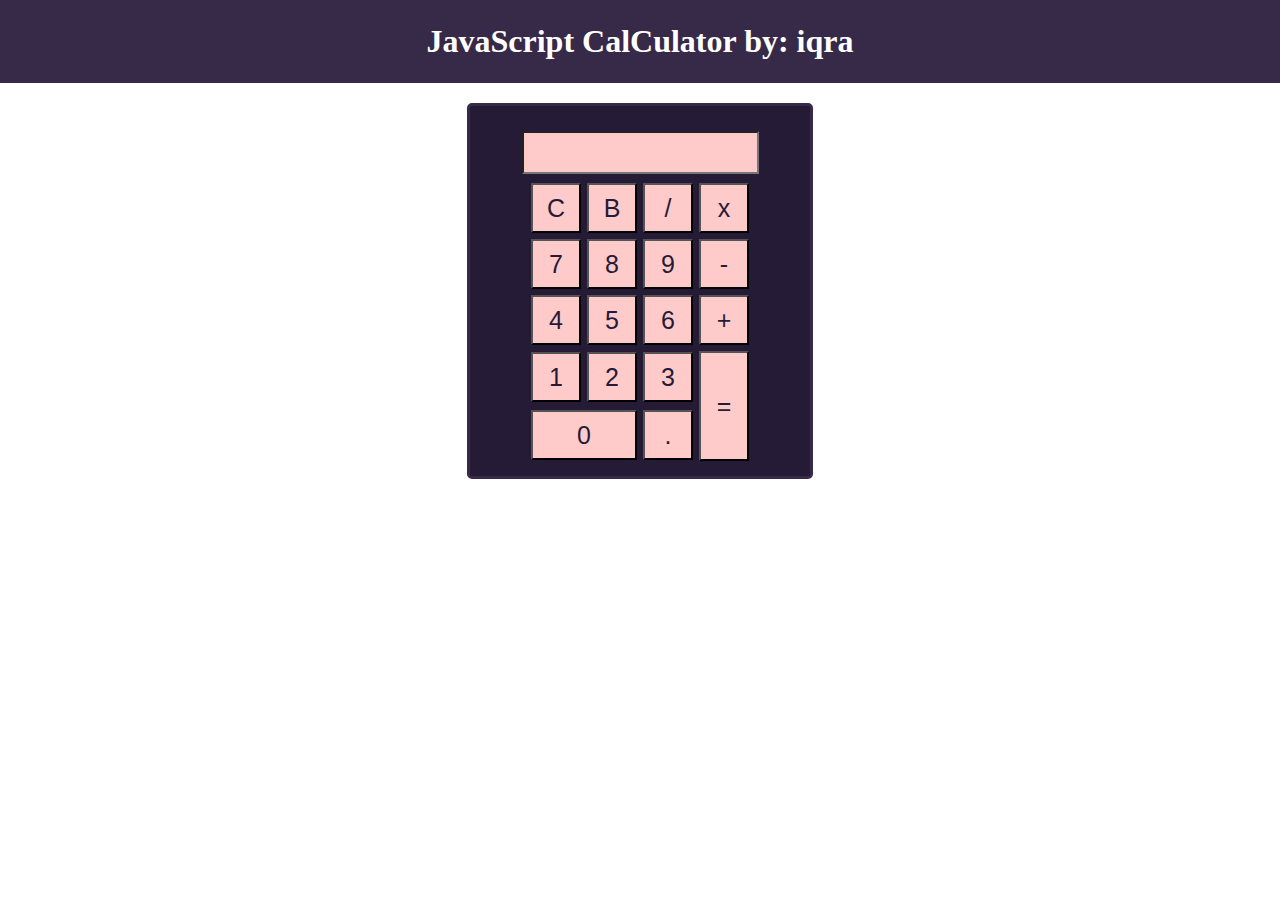
<file: javascript calculator/index.html>
<!-- Write a program to build the Calculator in JavaScript. -->
<!DOCTYPE html>
<html>

<head>
	<title>
		Calculator Program in JavaScript
	</title>
	<!-- Start the coding for CSS -->
	<link rel="stylesheet" href="./style.css">
	<!-- Begins the JavaScript Code -->
	<script src="./script.js"></script>
</head>

<body>
	<h1>JavaScript CalCulator by: iqra </h1>
	<div class="formstyle">
		<form name="form1">
			<input class="textview" name="textview">
		</form>
		<center>
			<table>
				<tr>
					<td> <input class="btn" type="button" value="C" onclick="form1.textview.value = ' ' "> </td>
					<td> <input class="btn" type="button" value="B" onclick="backspace()"> </td>
					<td> <input class="btn" type="button" value="/" onclick="insert('/')"> </td>
					<td> <input class="btn" type="button" value="x" onclick="insert('*')"> </td>
				</tr>

				<tr>
					<td> <input class="btn" type="button" value="7" onclick="insert(7)"> </td>
					<td> <input class="btn" type="button" value="8" onclick="insert(8)"> </td>
					<td> <input class="btn" type="button" value="9" onclick="insert(9)"> </td>
					<td> <input class="btn" type="button" value="-" onclick="insert('-')"> </td>
				</tr>

				<tr>
					<td> <input class="btn" type="button" value="4" onclick="insert(4)"> </td>
					<td> <input class="btn" type="button" value="5" onclick="insert(5)"> </td>
					<td> <input class="btn" type="button" value="6" onclick="insert(6)"> </td>
					<td> <input class="btn" type="button" value="+" onclick="insert('+')"> </td>
				</tr>

				<tr>
					<td> <input class="btn" type="button" value="1" onclick="insert(1)"> </td>
					<td> <input class="btn" type="button" value="2" onclick="insert(2)"> </td>
					<td> <input class="btn" type="button" value="3" onclick="insert(3)"> </td>
					<td rowspan=5> <input class="btn" style="height: 110px" type="button" value="=" onclick="equal()">
					</td>
				</tr>
				<tr>
					<td colspan=2> <input class="btn" style="width: 106px" type="button" value="0" onclick="insert(0)">
					</td>
					<td> <input class="btn" type="button" value="." onclick="insert('.')"> </td>
				</tr>
			</table>
		</center>
	</div>
</body>

</html>
</file>
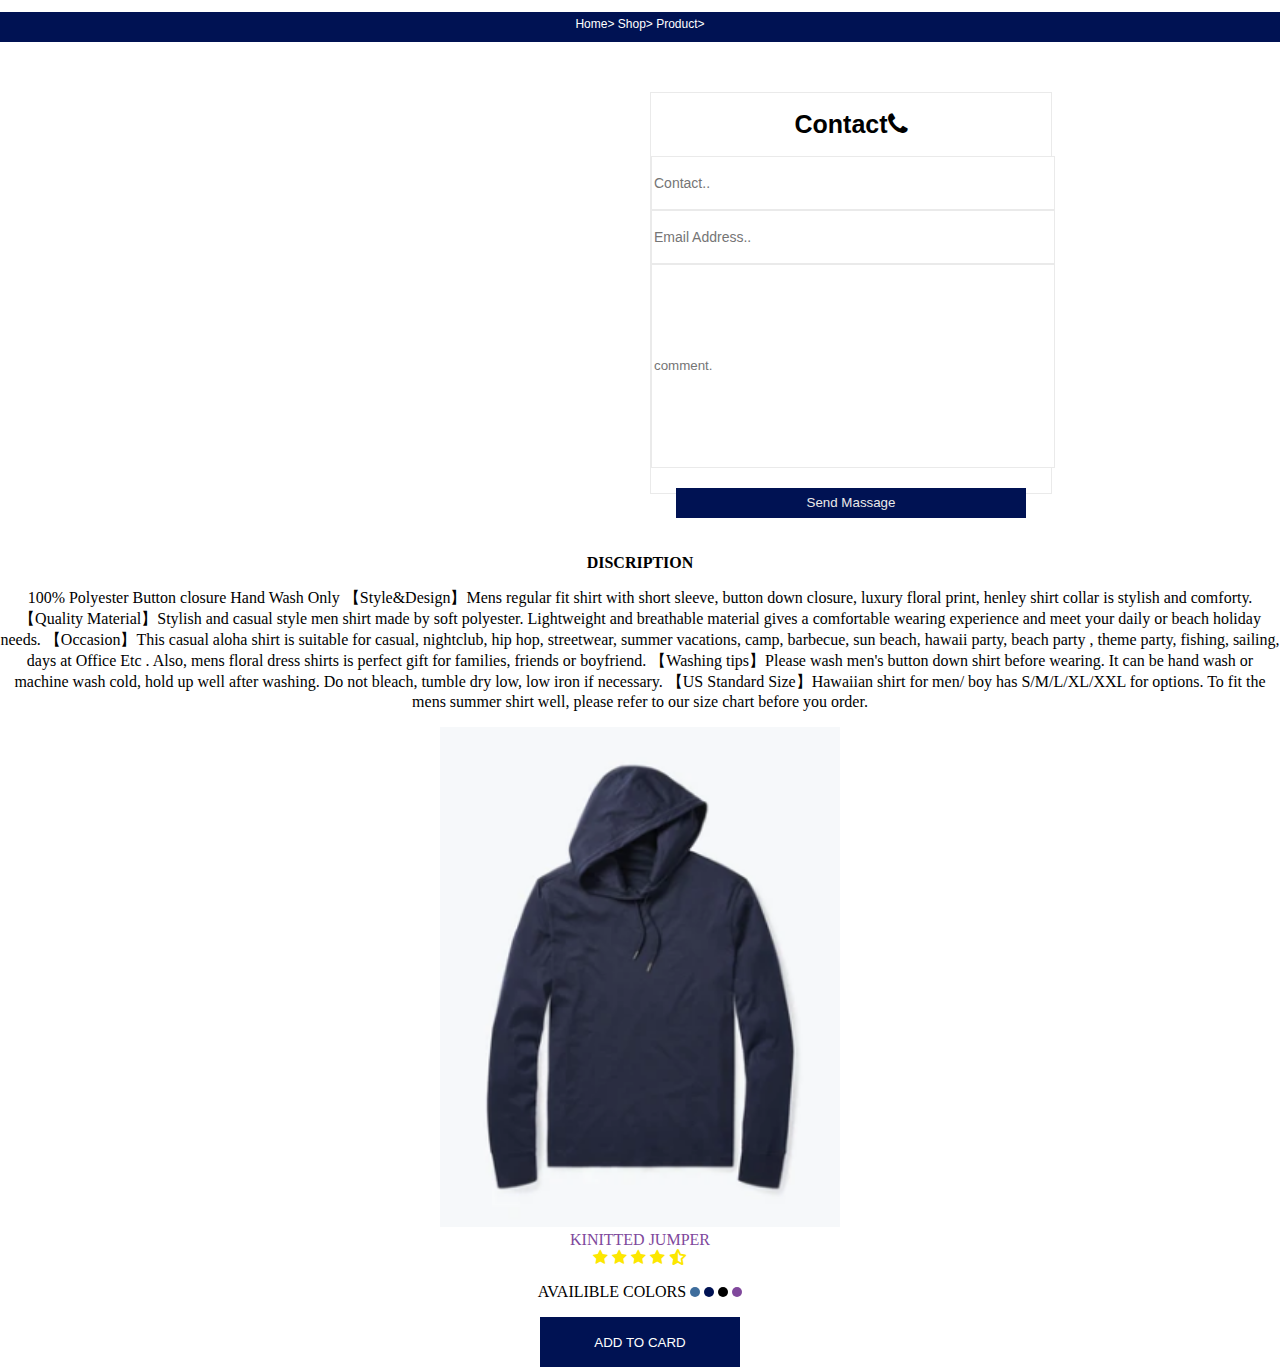
<file: E-COMMERCE WEBSITE - 10pearls/indexcard1.html>
<!doctype html>
<html lang="en">

<head>
    <meta charset="utf-8">
    <meta name="viewport" content="width=device-width, initial-scale=1">
    <link href="https://cdn.jsdelivr.net/npm/bootstrap@5.0.2/dist/css/bootstrap.min.css" rel="stylesheet"
        integrity="sha384-EVSTQN3/azprG1Anm3QDgpJLIm9Nao0Yz1ztcQTwFspd3yD65VohhpuuCOmLASjC" crossorigin="anonymous">

    <title>INDEX CARD 1 | PRODUCT 1 </title>
    <!-- STYLE . CSS -->
    <link rel="stylesheet" href="./style.css">
    <!-- SCRIPT . JS -->
    <script src="./script.js"></script>
    <!-- FONTS -->
    <link rel="stylesheet" href="https://cdnjs.cloudflare.com/ajax/libs/font-awesome/6.2.0/css/all.min.css">
  <link rel="stylesheet" href="https://cdnjs.cloudflare.com/ajax/libs/font-awesome/4.7.0/css/font-awesome.min.css">
   
</head>

<body>
    <!-- FIRST SECTION -->
    <div class="container-top-area">
        <p>Home> Shop> Product></p>
    </div>
    <!-- MAP -->
    <div class="mapouter">
        <div class="gmap_canvas"><iframe class="gmap_iframe" frameborder="0" scrolling="no" marginheight="0"
                marginwidth="0"
                src="https://maps.google.com/maps?width=600&amp;height=400&amp;hl=en&amp;q=2880 Broadway, New York&amp;t=&amp;z=14&amp;ie=UTF8&amp;iwloc=B&amp;output=embed"></iframe><a
                href="https://receivesms.one">receivesms</a></div>
    </div>
    
    <!-- CONTACT FORM -->
    <div class="container-of-form">
        <h1 class="form-h">Contact<i class="fa fa-phone"></i></h1>
     <input type="box" placeholder="Contact.." class="contacts">
     <input type="box" placeholder="Email Address.." class="Email-addresses">
     <input type="box" placeholder="comment." class="comments">
     <button class="form-button">Send Massage</button>
    </div>
<!-- DESCRIPTION OF PRODUCTS -->
<div class="conatiner-of-discription">
<div class="col-01">
<p>DISCRIPTION</p>
</div>
<div class="col-02">
<p>100% Polyester
    Button closure
    Hand Wash Only
    【Style&Design】Mens regular fit shirt with short sleeve, button down closure, luxury floral print, henley shirt collar is stylish and comforty.
    【Quality Material】Stylish and casual style men shirt made by soft polyester. Lightweight and breathable material gives a comfortable wearing experience and meet your daily or beach holiday needs.
    【Occasion】This casual aloha shirt is suitable for casual, nightclub, hip hop, streetwear, summer vacations, camp, barbecue, sun beach, hawaii party, beach party , theme party, fishing, sailing, days at Office Etc . Also, mens floral dress shirts is perfect gift for families, friends or boyfriend.
    【Washing tips】Please wash men's button down shirt before wearing. It can be hand wash or machine wash cold, hold up well after washing. Do not bleach, tumble dry low, low iron if necessary.
    【US Standard Size】Hawaiian shirt for men/ boy has S/M/L/XL/XXL for options. To fit the mens summer shirt well, please refer to our size chart before you order.</p>
</div>
<div class="col-02">
    <img src="./exam/img/gallery/xarrival1.webp" width="400px">
    <div class="container-of-icon">
        <a href="./index.html"> KINITTED JUMPER </a><br>
    <i class="fa fa-star"></i>
        <i class="fa fa-star"></i>
        <i class="fa fa-star"></i>
        <i class="fa fa-star"></i>
        <i class="fa fa-star-half-alt"></i>
        <p> AVAILIBLE COLORS <span class="dot1"></span>
            <span class="dot2"></span>
            <span class="dot3"></span>
            <span class="dot4"></span></p>
    </div>
    <button class="icon-under-button"> ADD TO CARD</button>
</div>
</div>
    <script src="https://cdn.jsdelivr.net/npm/bootstrap@5.0.2/dist/js/bootstrap.bundle.min.js"
        integrity="sha384-MrcW6ZMFYlzcLA8Nl+NtUVF0sA7MsXsP1UyJoMp4YLEuNSfAP+JcXn/tWtIaxVXM" crossorigin="anonymous"></script
  </body>
</html>
</file>
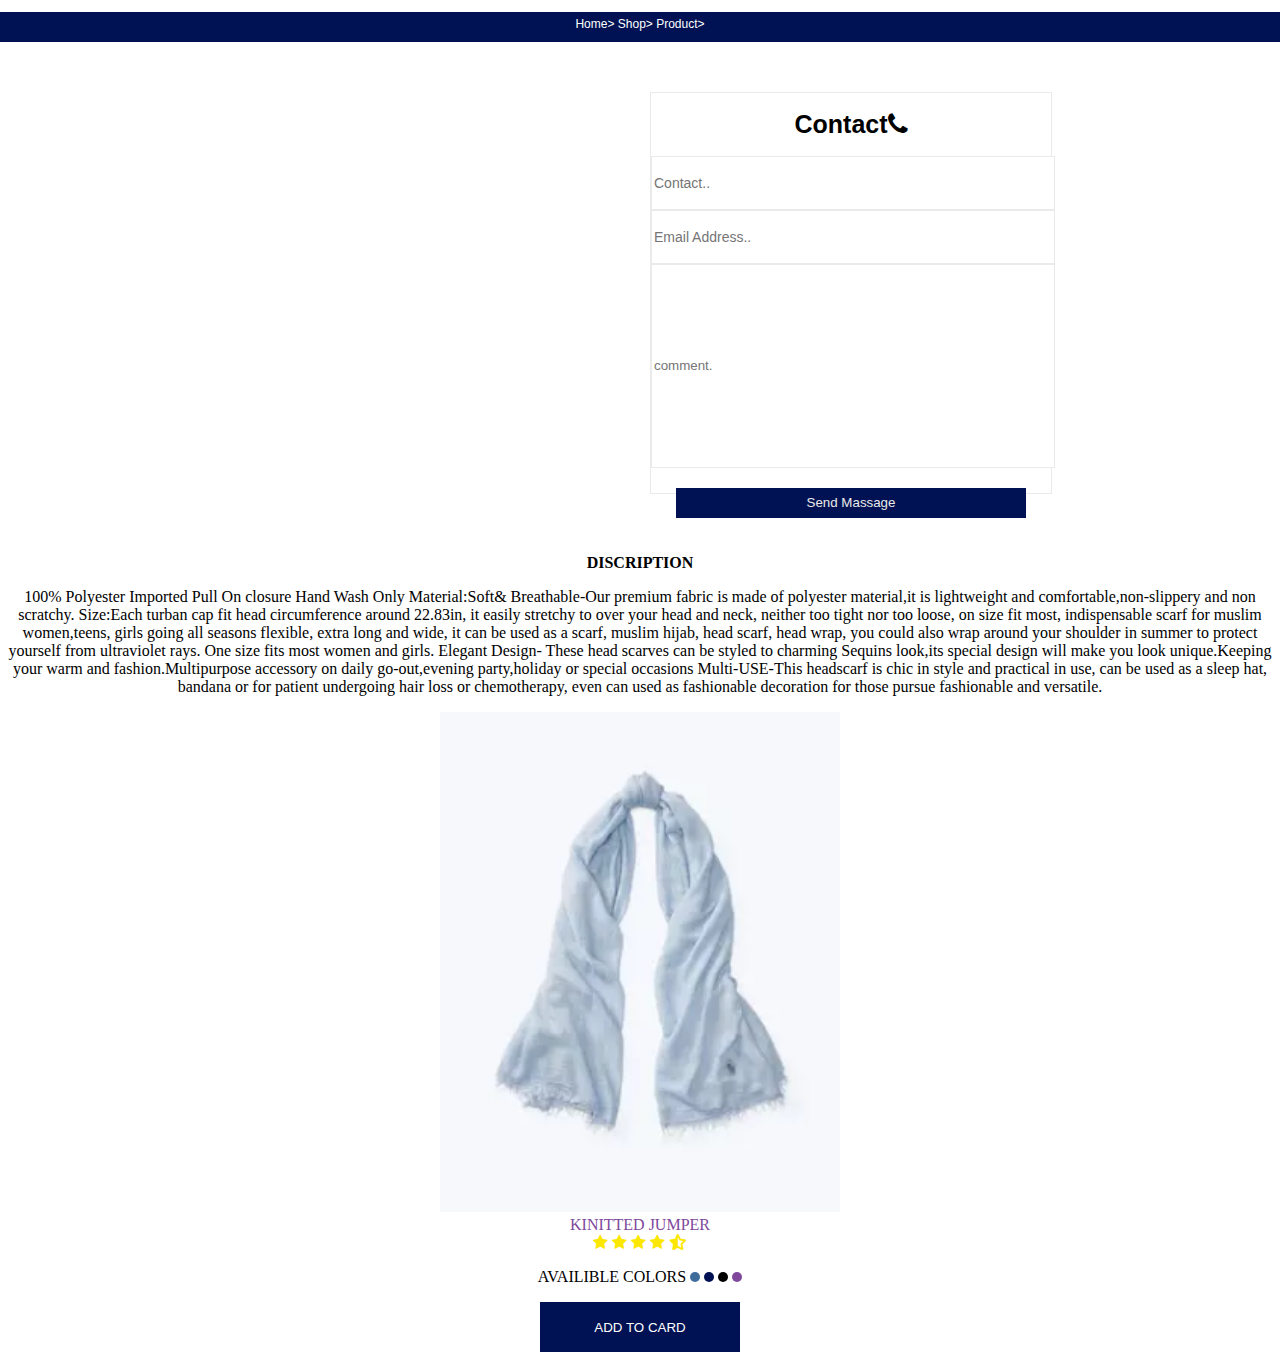
<file: E-COMMERCE WEBSITE - 10pearls/indexcard2.html>
<!doctype html>
<html lang="en">

<head>
    <meta charset="utf-8">
    <meta name="viewport" content="width=device-width, initial-scale=1">
    <link href="https://cdn.jsdelivr.net/npm/bootstrap@5.0.2/dist/css/bootstrap.min.css" rel="stylesheet"
        integrity="sha384-EVSTQN3/azprG1Anm3QDgpJLIm9Nao0Yz1ztcQTwFspd3yD65VohhpuuCOmLASjC" crossorigin="anonymous">

    <title>INDEX CARD 2 | PRODUCT 2 </title>
    <!-- STYLE . CSS -->
    <link rel="stylesheet" href="./style.css">
    <!-- SCRIPT . JS -->
    <script src="./script.js"></script>
    <!-- FONTS -->
    <link rel="stylesheet" href="https://cdnjs.cloudflare.com/ajax/libs/font-awesome/6.2.0/css/all.min.css">
  <link rel="stylesheet" href="https://cdnjs.cloudflare.com/ajax/libs/font-awesome/4.7.0/css/font-awesome.min.css">
   
</head>

<body>
    <!-- FIRST SECTION -->
    <div class="container-top-area">
        <p>Home> Shop> Product></p>
    </div>
    <!-- MAP -->
    <div class="mapouter">
        <div class="gmap_canvas"><iframe class="gmap_iframe" frameborder="0" scrolling="no" marginheight="0"
                marginwidth="0"
                src="https://maps.google.com/maps?width=600&amp;height=400&amp;hl=en&amp;q=2880 Broadway, New York&amp;t=&amp;z=14&amp;ie=UTF8&amp;iwloc=B&amp;output=embed"></iframe><a
                href="https://receivesms.one">receivesms</a></div>
    </div>
    
    <!-- CONTACT FORM -->
    <div class="container-of-form">
        <h1 class="form-h">Contact<i class="fa fa-phone"></i></h1>
     <input type="box" placeholder="Contact.." class="contacts">
     <input type="box" placeholder="Email Address.." class="Email-addresses">
     <input type="box" placeholder="comment." class="comments">
     <button class="form-button">Send Massage</button>
    </div>
<!-- DESCRIPTION OF PRODUCTS -->
<div class="conatiner-of-discription">
<div class="col-01">
<p>DISCRIPTION</p>
</div>
<div class="col-02">
<p>100% Polyester
    Imported
    Pull On closure
    Hand Wash Only
    Material:Soft& Breathable-Our premium fabric is made of polyester material,it is lightweight and comfortable,non-slippery and non scratchy.
    Size:Each turban cap fit head circumference around 22.83in, it easily stretchy to over your head and neck, neither too tight nor too loose, on size fit most, indispensable scarf for muslim women,teens, girls going all seasons
    flexible, extra long and wide, it can be used as a scarf, muslim hijab, head scarf, head wrap, you could also wrap around your shoulder in summer to protect yourself from ultraviolet rays. One size fits most women and girls.
    Elegant Design- These head scarves can be styled to charming Sequins look,its special design will make you look unique.Keeping your warm and fashion.Multipurpose accessory on daily go-out,evening party,holiday or special occasions
    Multi-USE-This headscarf is chic in style and practical in use, can be used as a sleep hat, bandana or for patient undergoing hair loss or chemotherapy, even can used as fashionable decoration for those pursue fashionable and versatile.</p>
</div>
<div class="col-02">
    <img src="./exam/img/gallery/xarrival2.webp" width="400px">
    <div class="container-of-icon">
        <a href="./index.html"> KINITTED JUMPER </a><br>
    <i class="fa fa-star"></i>
        <i class="fa fa-star"></i>
        <i class="fa fa-star"></i>
        <i class="fa fa-star"></i>
        <i class="fa fa-star-half-alt"></i>
        <p> AVAILIBLE COLORS <span class="dot1"></span>
            <span class="dot2"></span>
            <span class="dot3"></span>
            <span class="dot4"></span></p>
    </div>
    <button class="icon-under-button"> ADD TO CARD</button>
</div>
</div>
    <script src="https://cdn.jsdelivr.net/npm/bootstrap@5.0.2/dist/js/bootstrap.bundle.min.js"
        integrity="sha384-MrcW6ZMFYlzcLA8Nl+NtUVF0sA7MsXsP1UyJoMp4YLEuNSfAP+JcXn/tWtIaxVXM" crossorigin="anonymous"></script
  </body>
</html>
</file>
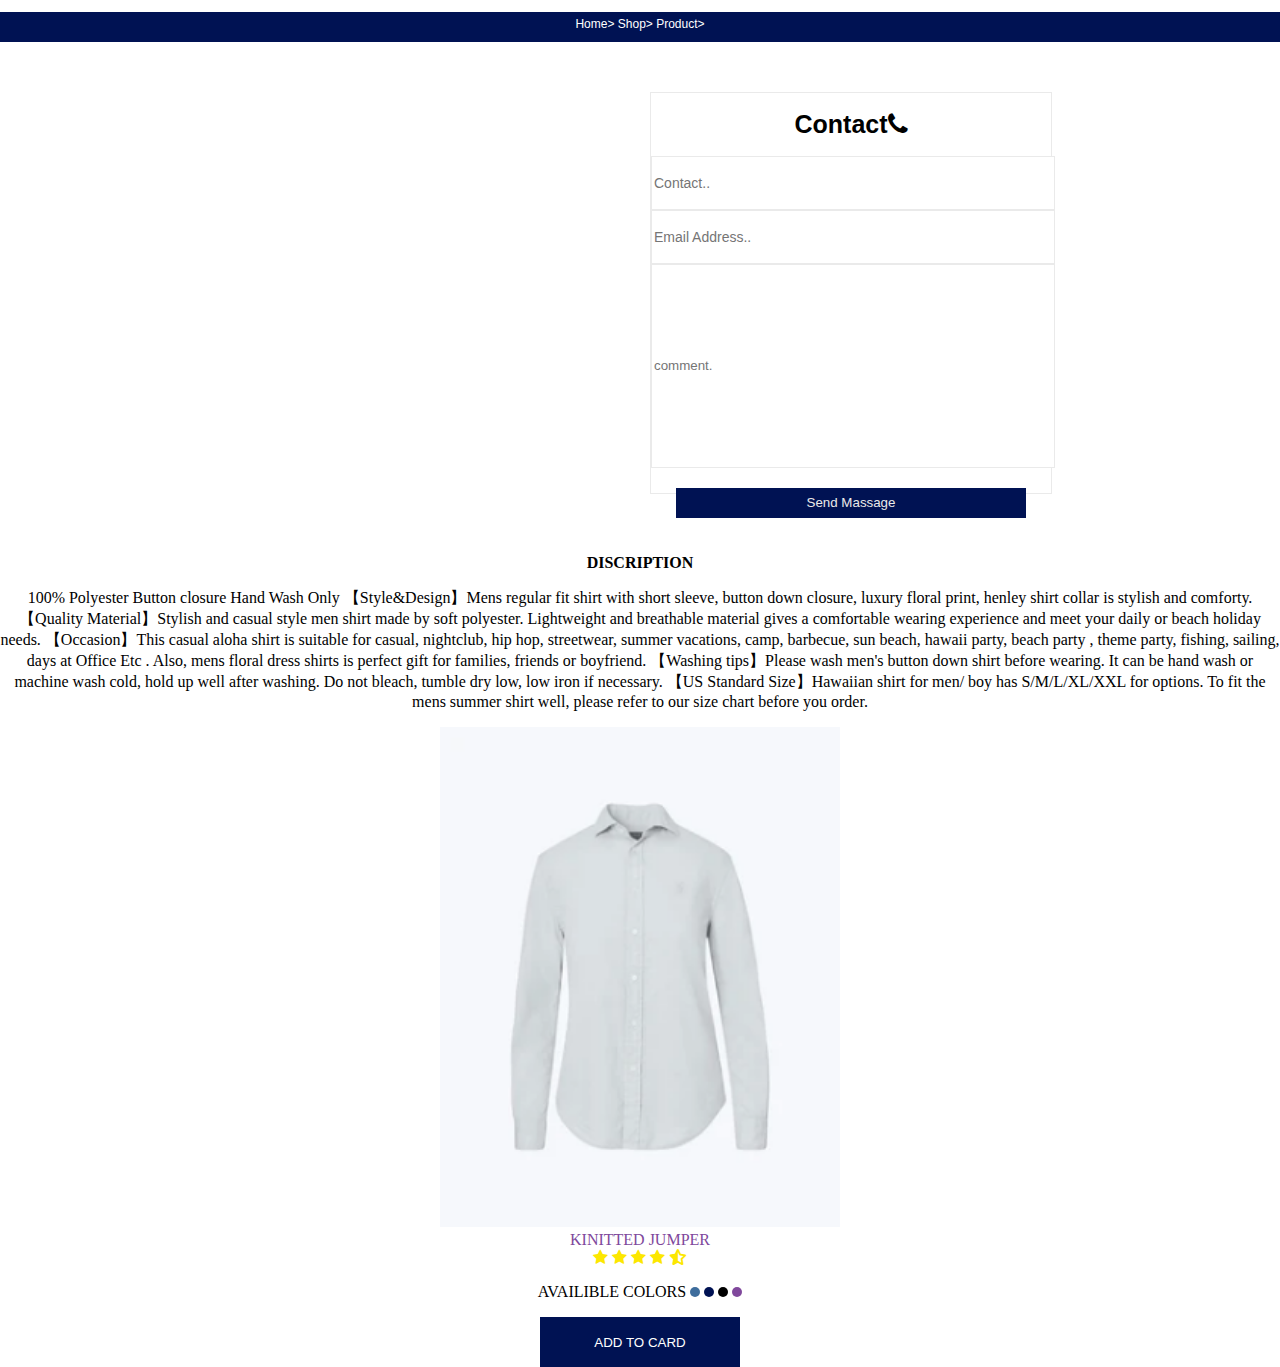
<file: E-COMMERCE WEBSITE - 10pearls/indexcard3.html>
<!doctype html>
<html lang="en">

<head>
    <meta charset="utf-8">
    <meta name="viewport" content="width=device-width, initial-scale=1">
    <link href="https://cdn.jsdelivr.net/npm/bootstrap@5.0.2/dist/css/bootstrap.min.css" rel="stylesheet"
        integrity="sha384-EVSTQN3/azprG1Anm3QDgpJLIm9Nao0Yz1ztcQTwFspd3yD65VohhpuuCOmLASjC" crossorigin="anonymous">

    <title>INDEX CARD 3 | PRODUCT 3 </title>
    <!-- STYLE . CSS -->
    <link rel="stylesheet" href="./style.css">
    <!-- SCRIPT . JS -->
    <script src="./script.js"></script>
    <!-- FONTS -->
    <link rel="stylesheet" href="https://cdnjs.cloudflare.com/ajax/libs/font-awesome/6.2.0/css/all.min.css">
  <link rel="stylesheet" href="https://cdnjs.cloudflare.com/ajax/libs/font-awesome/4.7.0/css/font-awesome.min.css">
   
</head>

<body>
    <!-- FIRST SECTION -->
    <div class="container-top-area">
        <p>Home> Shop> Product></p>
    </div>
    <!-- MAP -->
    <div class="mapouter">
        <div class="gmap_canvas"><iframe class="gmap_iframe" frameborder="0" scrolling="no" marginheight="0"
                marginwidth="0"
                src="https://maps.google.com/maps?width=600&amp;height=400&amp;hl=en&amp;q=2880 Broadway, New York&amp;t=&amp;z=14&amp;ie=UTF8&amp;iwloc=B&amp;output=embed"></iframe><a
                href="https://receivesms.one">receivesms</a></div>
    </div>
    
    <!-- CONTACT FORM -->
    <div class="container-of-form">
        <h1 class="form-h">Contact<i class="fa fa-phone"></i></h1>
     <input type="box" placeholder="Contact.." class="contacts">
     <input type="box" placeholder="Email Address.." class="Email-addresses">
     <input type="box" placeholder="comment." class="comments">
     <button class="form-button">Send Massage</button>
    </div>
<!-- DESCRIPTION OF PRODUCTS -->
<div class="conatiner-of-discription">
<div class="col-01">
<p>DISCRIPTION</p>
</div>
<div class="col-02">
<p>100% Polyester
    Button closure
    Hand Wash Only
    【Style&Design】Mens regular fit shirt with short sleeve, button down closure, luxury floral print, henley shirt collar is stylish and comforty.
    【Quality Material】Stylish and casual style men shirt made by soft polyester. Lightweight and breathable material gives a comfortable wearing experience and meet your daily or beach holiday needs.
    【Occasion】This casual aloha shirt is suitable for casual, nightclub, hip hop, streetwear, summer vacations, camp, barbecue, sun beach, hawaii party, beach party , theme party, fishing, sailing, days at Office Etc . Also, mens floral dress shirts is perfect gift for families, friends or boyfriend.
    【Washing tips】Please wash men's button down shirt before wearing. It can be hand wash or machine wash cold, hold up well after washing. Do not bleach, tumble dry low, low iron if necessary.
    【US Standard Size】Hawaiian shirt for men/ boy has S/M/L/XL/XXL for options. To fit the mens summer shirt well, please refer to our size chart before you order.</p>
</div>
<div class="col-02">
    <img src="./exam/img/gallery/xarrival3.webp" width="400px">
    <div class="container-of-icon">
        <a href="./index.html"> KINITTED JUMPER </a><br>
    <i class="fa fa-star"></i>
        <i class="fa fa-star"></i>
        <i class="fa fa-star"></i>
        <i class="fa fa-star"></i>
        <i class="fa fa-star-half-alt"></i>
        <p> AVAILIBLE COLORS <span class="dot1"></span>
            <span class="dot2"></span>
            <span class="dot3"></span>
            <span class="dot4"></span></p>
    </div>
    <button class="icon-under-button"> ADD TO CARD</button>
</div>
</div>
    <script src="https://cdn.jsdelivr.net/npm/bootstrap@5.0.2/dist/js/bootstrap.bundle.min.js"
        integrity="sha384-MrcW6ZMFYlzcLA8Nl+NtUVF0sA7MsXsP1UyJoMp4YLEuNSfAP+JcXn/tWtIaxVXM" crossorigin="anonymous"></script
  </body>
</html>
</file>
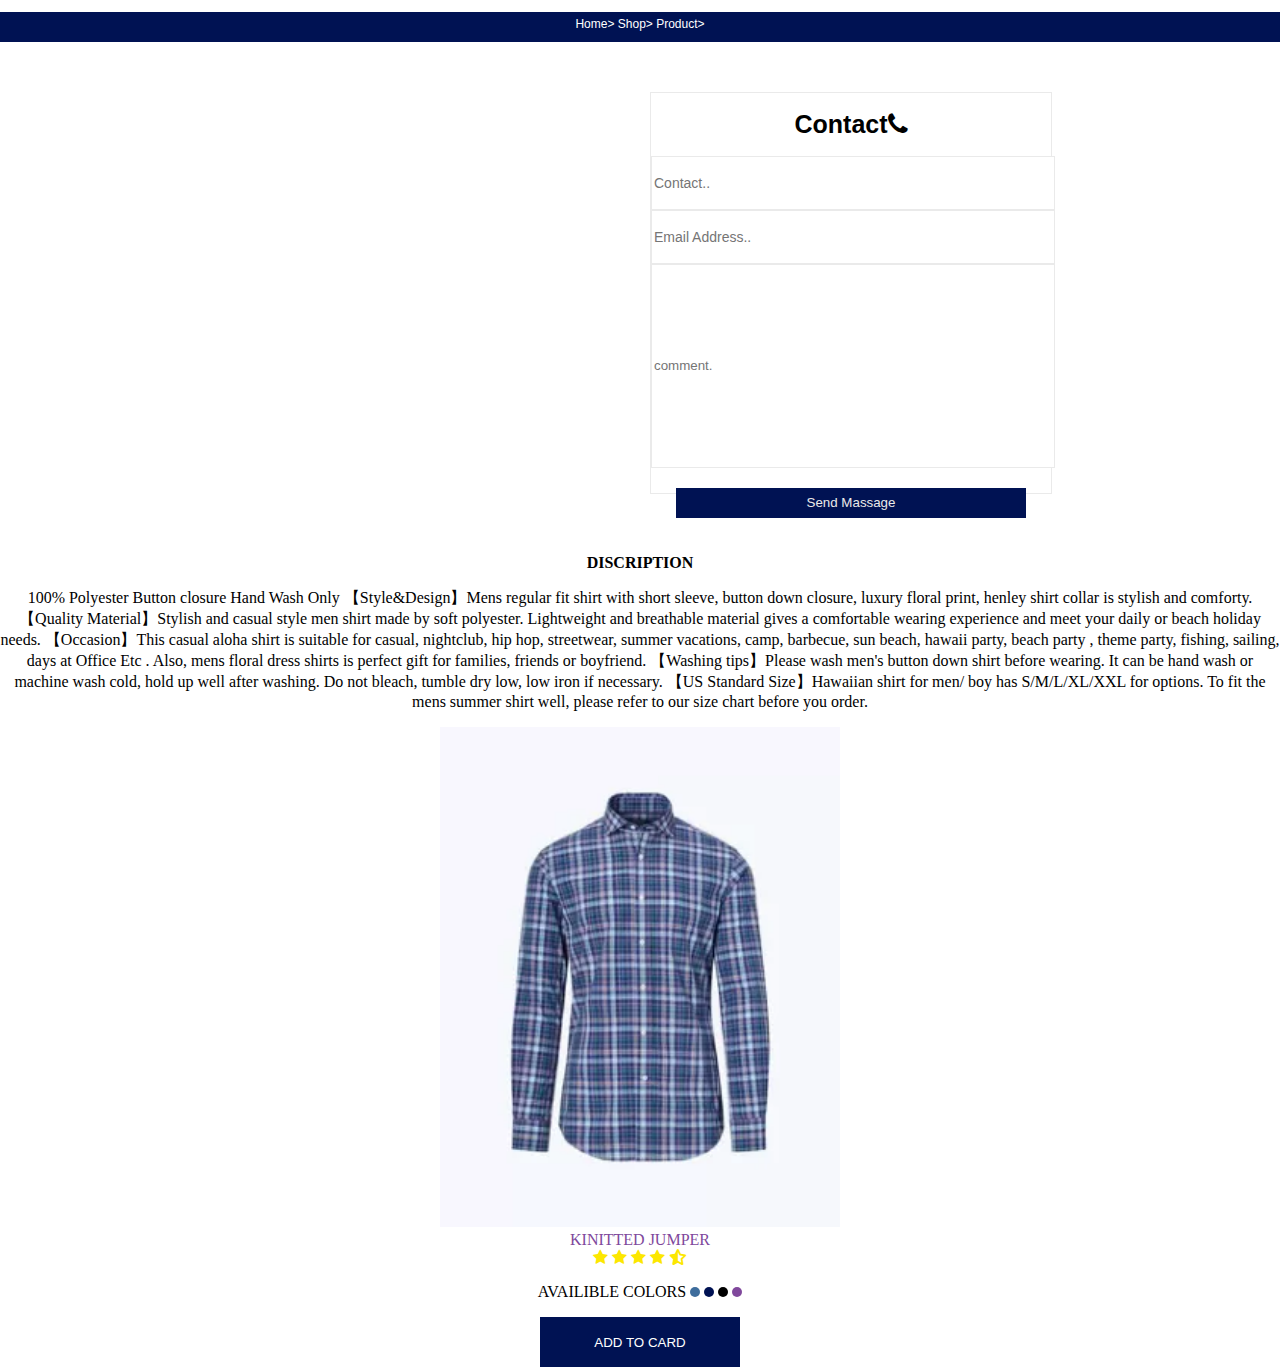
<file: E-COMMERCE WEBSITE - 10pearls/indexcard4.html>
<!doctype html>
<html lang="en">

<head>
    <meta charset="utf-8">
    <meta name="viewport" content="width=device-width, initial-scale=1">
    <link href="https://cdn.jsdelivr.net/npm/bootstrap@5.0.2/dist/css/bootstrap.min.css" rel="stylesheet"
        integrity="sha384-EVSTQN3/azprG1Anm3QDgpJLIm9Nao0Yz1ztcQTwFspd3yD65VohhpuuCOmLASjC" crossorigin="anonymous">

    <title>INDEX CARD 4 | PRODUCT 4 </title>
    <!-- STYLE . CSS -->
    <link rel="stylesheet" href="./style.css">
    <!-- SCRIPT . JS -->
    <script src="./script.js"></script>
    <!-- FONTS -->
    <link rel="stylesheet" href="https://cdnjs.cloudflare.com/ajax/libs/font-awesome/6.2.0/css/all.min.css">
  <link rel="stylesheet" href="https://cdnjs.cloudflare.com/ajax/libs/font-awesome/4.7.0/css/font-awesome.min.css">
   
</head>

<body>
    <!-- FIRST SECTION -->
    <div class="container-top-area">
        <p>Home> Shop> Product></p>
    </div>
    <!-- MAP -->
    <div class="mapouter">
        <div class="gmap_canvas"><iframe class="gmap_iframe" frameborder="0" scrolling="no" marginheight="0"
                marginwidth="0"
                src="https://maps.google.com/maps?width=600&amp;height=400&amp;hl=en&amp;q=2880 Broadway, New York&amp;t=&amp;z=14&amp;ie=UTF8&amp;iwloc=B&amp;output=embed"></iframe><a
                href="https://receivesms.one">receivesms</a></div>
    </div>
    
    <!-- CONTACT FORM -->
    <div class="container-of-form">
        <h1 class="form-h">Contact<i class="fa fa-phone"></i></h1>
     <input type="box" placeholder="Contact.." class="contacts">
     <input type="box" placeholder="Email Address.." class="Email-addresses">
     <input type="box" placeholder="comment." class="comments">
     <button class="form-button">Send Massage</button>
    </div>
<!-- DESCRIPTION OF PRODUCTS -->
<div class="conatiner-of-discription">
<div class="col-01">
<p>DISCRIPTION</p>
</div>
<div class="col-02">
<p>100% Polyester
    Button closure
    Hand Wash Only
    【Style&Design】Mens regular fit shirt with short sleeve, button down closure, luxury floral print, henley shirt collar is stylish and comforty.
    【Quality Material】Stylish and casual style men shirt made by soft polyester. Lightweight and breathable material gives a comfortable wearing experience and meet your daily or beach holiday needs.
    【Occasion】This casual aloha shirt is suitable for casual, nightclub, hip hop, streetwear, summer vacations, camp, barbecue, sun beach, hawaii party, beach party , theme party, fishing, sailing, days at Office Etc . Also, mens floral dress shirts is perfect gift for families, friends or boyfriend.
    【Washing tips】Please wash men's button down shirt before wearing. It can be hand wash or machine wash cold, hold up well after washing. Do not bleach, tumble dry low, low iron if necessary.
    【US Standard Size】Hawaiian shirt for men/ boy has S/M/L/XL/XXL for options. To fit the mens summer shirt well, please refer to our size chart before you order.</p>
</div>
<div class="col-02">
    <img src="./exam/img/gallery/xarrival4.webp" width="400px">
    <div class="container-of-icon">
        <a href="./index.html"> KINITTED JUMPER </a><br>
    <i class="fa fa-star"></i>
        <i class="fa fa-star"></i>
        <i class="fa fa-star"></i>
        <i class="fa fa-star"></i>
        <i class="fa fa-star-half-alt"></i>
        <p> AVAILIBLE COLORS <span class="dot1"></span>
            <span class="dot2"></span>
            <span class="dot3"></span>
            <span class="dot4"></span></p>
    </div>
    <button class="icon-under-button"> ADD TO CARD</button>
</div>
</div>
    <script src="https://cdn.jsdelivr.net/npm/bootstrap@5.0.2/dist/js/bootstrap.bundle.min.js"
        integrity="sha384-MrcW6ZMFYlzcLA8Nl+NtUVF0sA7MsXsP1UyJoMp4YLEuNSfAP+JcXn/tWtIaxVXM" crossorigin="anonymous"></script
  </body>
</html>
</file>
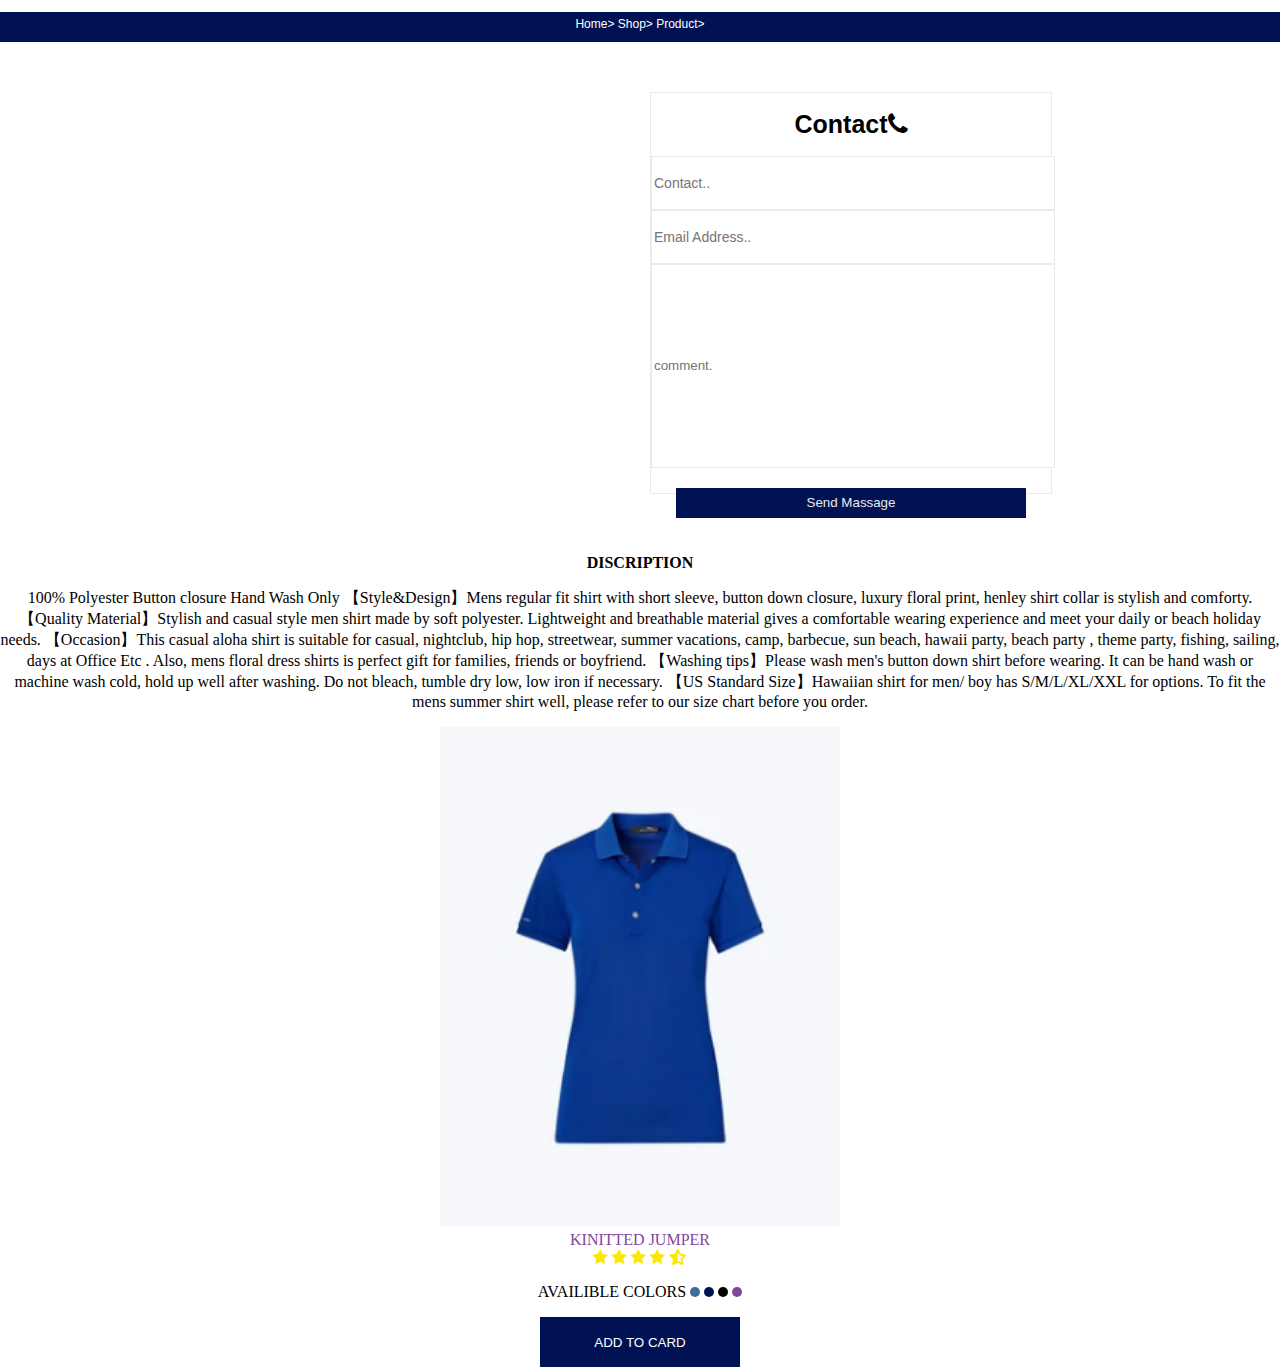
<file: E-COMMERCE WEBSITE - 10pearls/indexcard5.html>
<!doctype html>
<html lang="en">

<head>
    <meta charset="utf-8">
    <meta name="viewport" content="width=device-width, initial-scale=1">
    <link href="https://cdn.jsdelivr.net/npm/bootstrap@5.0.2/dist/css/bootstrap.min.css" rel="stylesheet"
        integrity="sha384-EVSTQN3/azprG1Anm3QDgpJLIm9Nao0Yz1ztcQTwFspd3yD65VohhpuuCOmLASjC" crossorigin="anonymous">

    <title>INDEX CARD 5 | PRODUCT 5 </title>
    <!-- STYLE . CSS -->
    <link rel="stylesheet" href="./style.css">
    <!-- SCRIPT . JS -->
    <script src="./script.js"></script>
    <!-- FONTS -->
    <link rel="stylesheet" href="https://cdnjs.cloudflare.com/ajax/libs/font-awesome/6.2.0/css/all.min.css">
  <link rel="stylesheet" href="https://cdnjs.cloudflare.com/ajax/libs/font-awesome/4.7.0/css/font-awesome.min.css">
   
</head>

<body>
    <!-- FIRST SECTION -->
    <div class="container-top-area">
        <p>Home> Shop> Product></p>
    </div>
    <!-- MAP -->
    <div class="mapouter">
        <div class="gmap_canvas"><iframe class="gmap_iframe" frameborder="0" scrolling="no" marginheight="0"
                marginwidth="0"
                src="https://maps.google.com/maps?width=600&amp;height=400&amp;hl=en&amp;q=2880 Broadway, New York&amp;t=&amp;z=14&amp;ie=UTF8&amp;iwloc=B&amp;output=embed"></iframe><a
                href="https://receivesms.one">receivesms</a></div>
    </div>
    
    <!-- CONTACT FORM -->
    <div class="container-of-form">
        <h1 class="form-h">Contact<i class="fa fa-phone"></i></h1>
     <input type="box" placeholder="Contact.." class="contacts">
     <input type="box" placeholder="Email Address.." class="Email-addresses">
     <input type="box" placeholder="comment." class="comments">
     <button class="form-button">Send Massage</button>
    </div>
<!-- DESCRIPTION OF PRODUCTS -->
<div class="conatiner-of-discription">
<div class="col-01">
<p>DISCRIPTION</p>
</div>
<div class="col-02">
<p>100% Polyester
    Button closure
    Hand Wash Only
    【Style&Design】Mens regular fit shirt with short sleeve, button down closure, luxury floral print, henley shirt collar is stylish and comforty.
    【Quality Material】Stylish and casual style men shirt made by soft polyester. Lightweight and breathable material gives a comfortable wearing experience and meet your daily or beach holiday needs.
    【Occasion】This casual aloha shirt is suitable for casual, nightclub, hip hop, streetwear, summer vacations, camp, barbecue, sun beach, hawaii party, beach party , theme party, fishing, sailing, days at Office Etc . Also, mens floral dress shirts is perfect gift for families, friends or boyfriend.
    【Washing tips】Please wash men's button down shirt before wearing. It can be hand wash or machine wash cold, hold up well after washing. Do not bleach, tumble dry low, low iron if necessary.
    【US Standard Size】Hawaiian shirt for men/ boy has S/M/L/XL/XXL for options. To fit the mens summer shirt well, please refer to our size chart before you order.</p>
</div>
<div class="col-02">
    <img src="./exam/img/gallery/xarrival5.webp" width="400px">
    <div class="container-of-icon">
        <a href="./index.html"> KINITTED JUMPER </a><br>
    <i class="fa fa-star"></i>
        <i class="fa fa-star"></i>
        <i class="fa fa-star"></i>
        <i class="fa fa-star"></i>
        <i class="fa fa-star-half-alt"></i>
        <p> AVAILIBLE COLORS <span class="dot1"></span>
            <span class="dot2"></span>
            <span class="dot3"></span>
            <span class="dot4"></span></p>
    </div>
    <button class="icon-under-button"> ADD TO CARD</button>
</div>
</div>
    <script src="https://cdn.jsdelivr.net/npm/bootstrap@5.0.2/dist/js/bootstrap.bundle.min.js"
        integrity="sha384-MrcW6ZMFYlzcLA8Nl+NtUVF0sA7MsXsP1UyJoMp4YLEuNSfAP+JcXn/tWtIaxVXM" crossorigin="anonymous"></script
  </body>
</html>
</file>
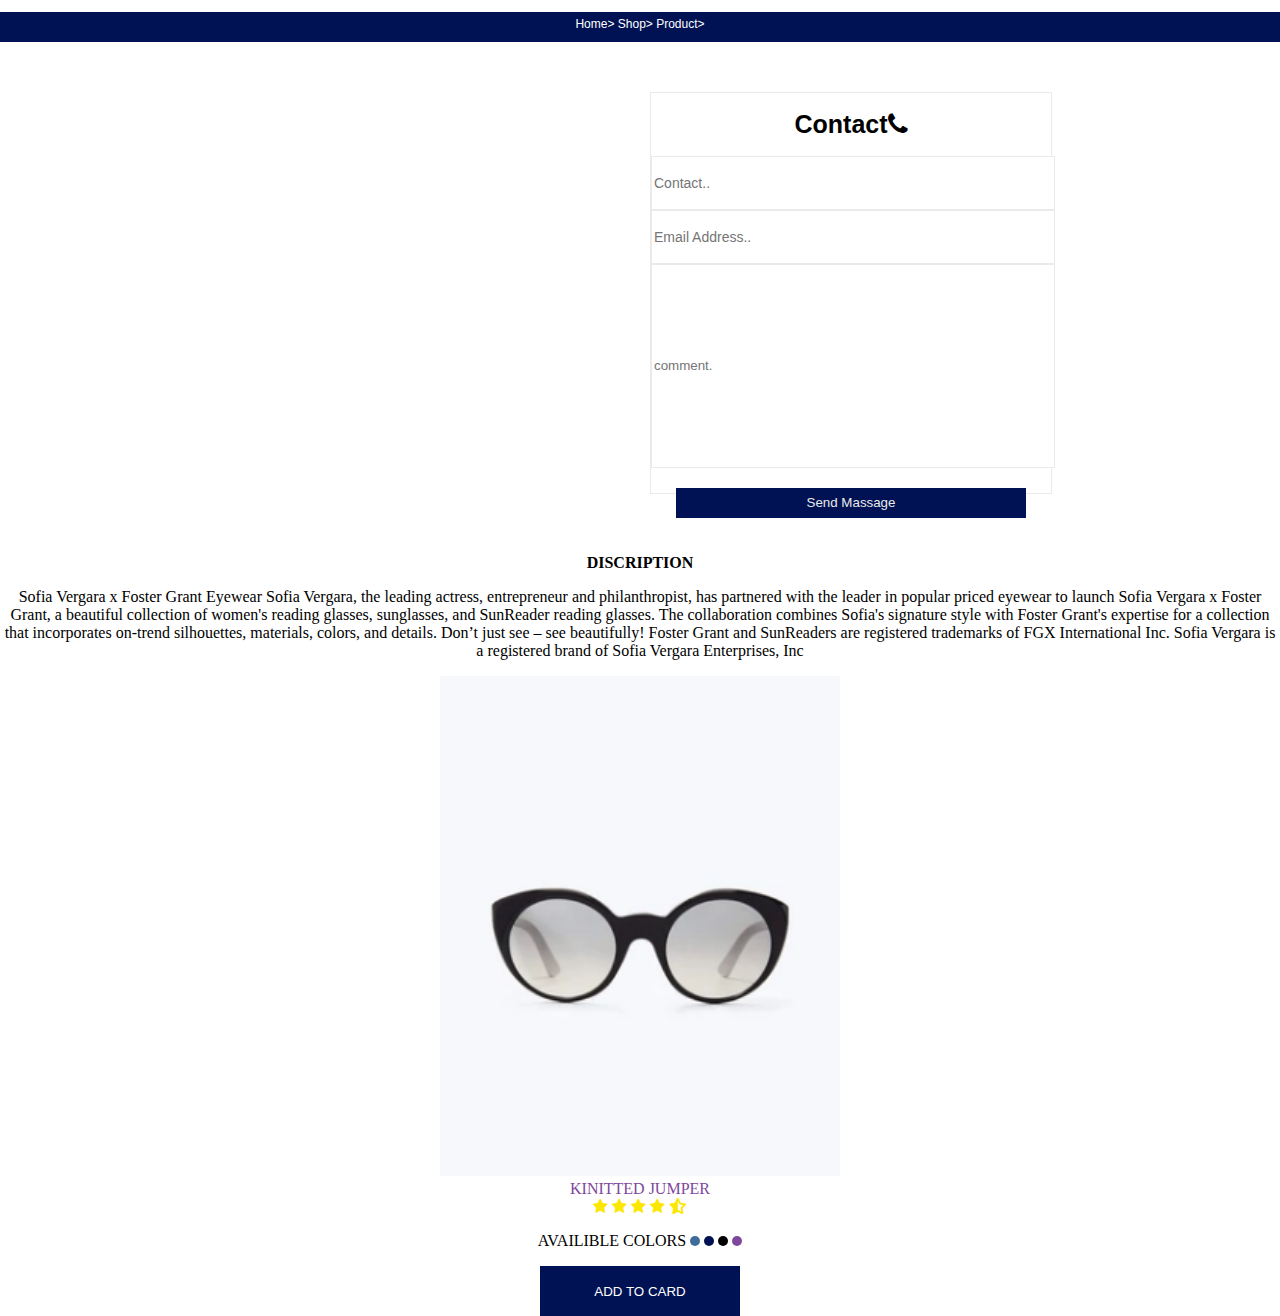
<file: E-COMMERCE WEBSITE - 10pearls/indexcard6.html>
<!doctype html>
<html lang="en">

<head>
    <meta charset="utf-8">
    <meta name="viewport" content="width=device-width, initial-scale=1">
    <link href="https://cdn.jsdelivr.net/npm/bootstrap@5.0.2/dist/css/bootstrap.min.css" rel="stylesheet"
        integrity="sha384-EVSTQN3/azprG1Anm3QDgpJLIm9Nao0Yz1ztcQTwFspd3yD65VohhpuuCOmLASjC" crossorigin="anonymous">

    <title>INDEX CARD 6 | PRODUCT 6 </title>
    <!-- STYLE . CSS -->
    <link rel="stylesheet" href="./style.css">
    <!-- SCRIPT . JS -->
    <script src="./script.js"></script>
    <!-- FONTS -->
    <link rel="stylesheet" href="https://cdnjs.cloudflare.com/ajax/libs/font-awesome/6.2.0/css/all.min.css">
  <link rel="stylesheet" href="https://cdnjs.cloudflare.com/ajax/libs/font-awesome/4.7.0/css/font-awesome.min.css">
   
</head>

<body>
    <!-- FIRST SECTION -->
    <div class="container-top-area">
        <p>Home> Shop> Product></p>
    </div>
    <!-- MAP -->
    <div class="mapouter">
        <div class="gmap_canvas"><iframe class="gmap_iframe" frameborder="0" scrolling="no" marginheight="0"
                marginwidth="0"
                src="https://maps.google.com/maps?width=600&amp;height=400&amp;hl=en&amp;q=2880 Broadway, New York&amp;t=&amp;z=14&amp;ie=UTF8&amp;iwloc=B&amp;output=embed"></iframe><a
                href="https://receivesms.one">receivesms</a></div>
    </div>
    
    <!-- CONTACT FORM -->
    <div class="container-of-form">
        <h1 class="form-h">Contact<i class="fa fa-phone"></i></h1>
     <input type="box" placeholder="Contact.." class="contacts">
     <input type="box" placeholder="Email Address.." class="Email-addresses">
     <input type="box" placeholder="comment." class="comments">
     <button class="form-button">Send Massage</button>
    </div>
<!-- DESCRIPTION OF PRODUCTS -->
<div class="conatiner-of-discription">
<div class="col-01">
<p>DISCRIPTION</p>
</div>
<div class="col-02">
<p>Sofia Vergara x Foster Grant Eyewear
    Sofia Vergara, the leading actress, entrepreneur and philanthropist, has partnered with the leader in popular priced eyewear to launch Sofia Vergara x Foster Grant, a beautiful collection of women's reading glasses, sunglasses, and SunReader reading glasses.
    
    The collaboration combines Sofia's signature style with Foster Grant's expertise for a collection that incorporates on-trend silhouettes, materials, colors, and details. Don’t just see – see beautifully!
    
    Foster Grant and SunReaders are registered trademarks of FGX International Inc.
    
    Sofia Vergara is a registered brand of Sofia Vergara Enterprises, Inc</p>
</div>
<div class="col-02">
    <img src="./exam/img/gallery/xarrival6.webp" width="400px">
    <div class="container-of-icon">
        <a href="./index.html"> KINITTED JUMPER </a><br>
    <i class="fa fa-star"></i>
        <i class="fa fa-star"></i>
        <i class="fa fa-star"></i>
        <i class="fa fa-star"></i>
        <i class="fa fa-star-half-alt"></i>
        <p> AVAILIBLE COLORS <span class="dot1"></span>
            <span class="dot2"></span>
            <span class="dot3"></span>
            <span class="dot4"></span></p>
    </div>
    <button class="icon-under-button"> ADD TO CARD</button>
</div>
</div>
    <script src="https://cdn.jsdelivr.net/npm/bootstrap@5.0.2/dist/js/bootstrap.bundle.min.js"
        integrity="sha384-MrcW6ZMFYlzcLA8Nl+NtUVF0sA7MsXsP1UyJoMp4YLEuNSfAP+JcXn/tWtIaxVXM" crossorigin="anonymous"></script
  </body>
</html>
</file>
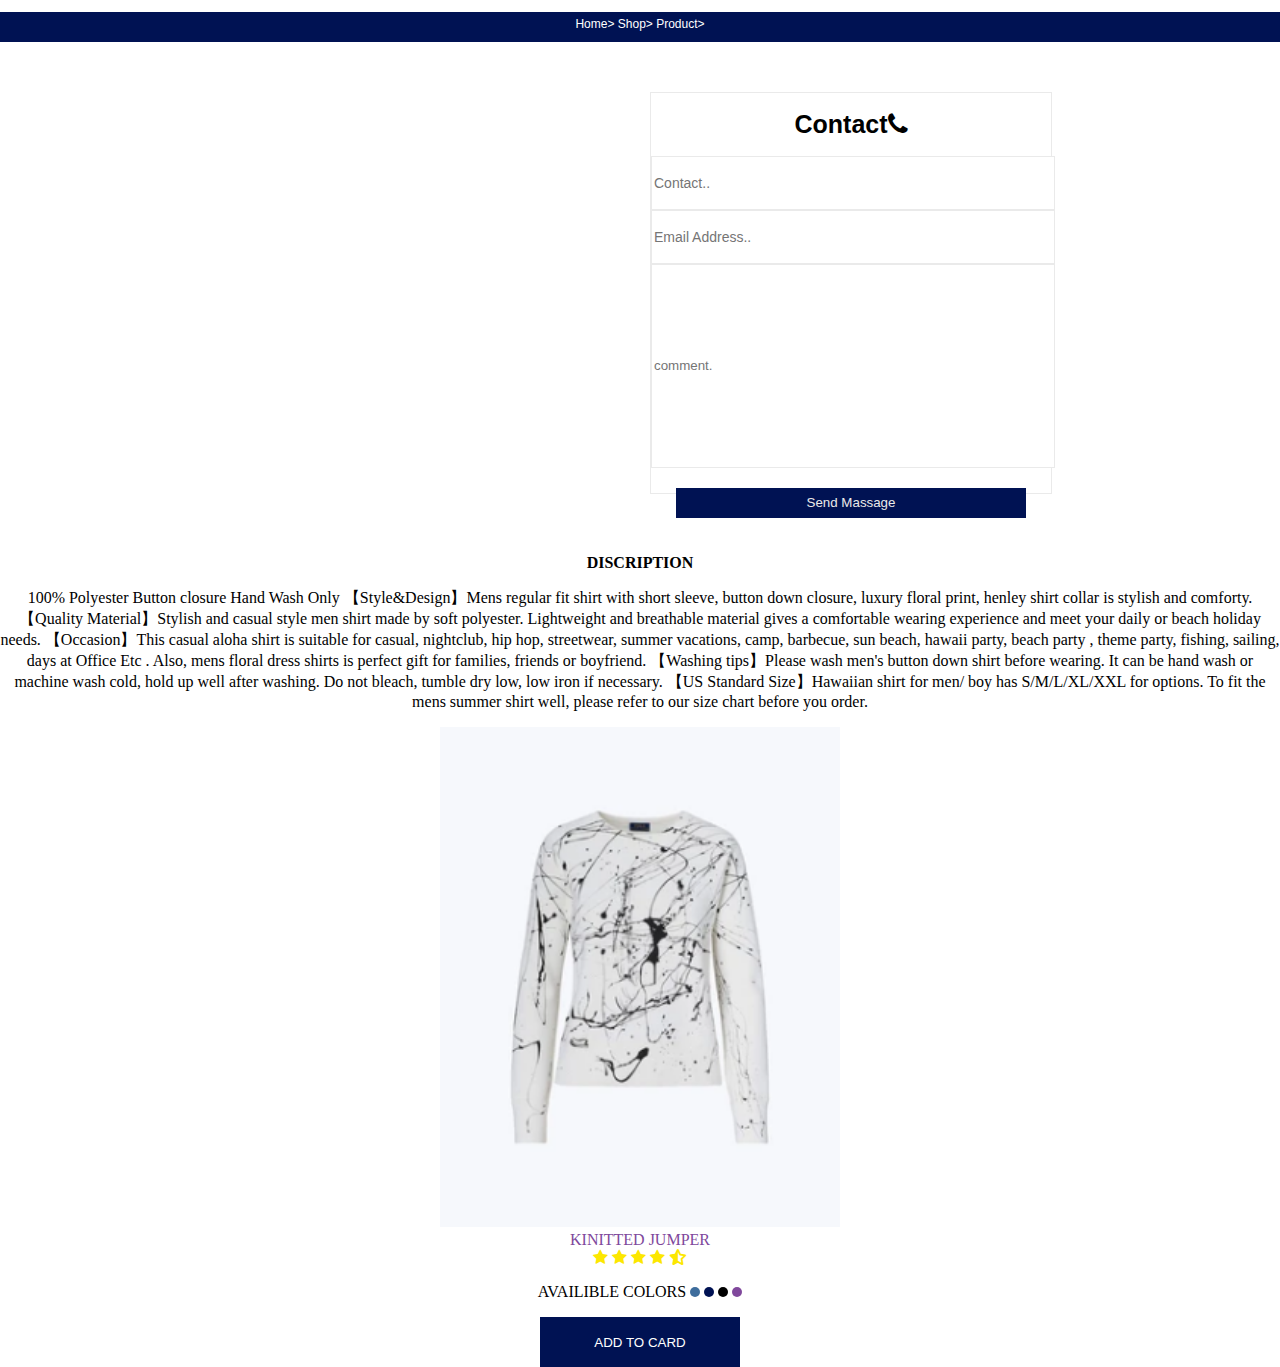
<file: E-COMMERCE WEBSITE - 10pearls/indexcard7.html>
<!doctype html>
<html lang="en">

<head>
    <meta charset="utf-8">
    <meta name="viewport" content="width=device-width, initial-scale=1">
    <link href="https://cdn.jsdelivr.net/npm/bootstrap@5.0.2/dist/css/bootstrap.min.css" rel="stylesheet"
        integrity="sha384-EVSTQN3/azprG1Anm3QDgpJLIm9Nao0Yz1ztcQTwFspd3yD65VohhpuuCOmLASjC" crossorigin="anonymous">

    <title>INDEX CARD 7 | PRODUCT 7 </title>
    <!-- STYLE . CSS -->
    <link rel="stylesheet" href="./style.css">
    <!-- SCRIPT . JS -->
    <script src="./script.js"></script>
    <!-- FONTS -->
    <link rel="stylesheet" href="https://cdnjs.cloudflare.com/ajax/libs/font-awesome/6.2.0/css/all.min.css">
  <link rel="stylesheet" href="https://cdnjs.cloudflare.com/ajax/libs/font-awesome/4.7.0/css/font-awesome.min.css">
   
</head>

<body>
    <!-- FIRST SECTION -->
    <div class="container-top-area">
        <p>Home> Shop> Product></p>
    </div>
    <!-- MAP -->
    <div class="mapouter">
        <div class="gmap_canvas"><iframe class="gmap_iframe" frameborder="0" scrolling="no" marginheight="0"
                marginwidth="0"
                src="https://maps.google.com/maps?width=600&amp;height=400&amp;hl=en&amp;q=2880 Broadway, New York&amp;t=&amp;z=14&amp;ie=UTF8&amp;iwloc=B&amp;output=embed"></iframe><a
                href="https://receivesms.one">receivesms</a></div>
    </div>
    
    <!-- CONTACT FORM -->
    <div class="container-of-form">
        <h1 class="form-h">Contact<i class="fa fa-phone"></i></h1>
     <input type="box" placeholder="Contact.." class="contacts">
     <input type="box" placeholder="Email Address.." class="Email-addresses">
     <input type="box" placeholder="comment." class="comments">
     <button class="form-button">Send Massage</button>
    </div>
<!-- DESCRIPTION OF PRODUCTS -->
<div class="conatiner-of-discription">
<div class="col-01">
<p>DISCRIPTION</p>
</div>
<div class="col-02">
<p>100% Polyester
    Button closure
    Hand Wash Only
    【Style&Design】Mens regular fit shirt with short sleeve, button down closure, luxury floral print, henley shirt collar is stylish and comforty.
    【Quality Material】Stylish and casual style men shirt made by soft polyester. Lightweight and breathable material gives a comfortable wearing experience and meet your daily or beach holiday needs.
    【Occasion】This casual aloha shirt is suitable for casual, nightclub, hip hop, streetwear, summer vacations, camp, barbecue, sun beach, hawaii party, beach party , theme party, fishing, sailing, days at Office Etc . Also, mens floral dress shirts is perfect gift for families, friends or boyfriend.
    【Washing tips】Please wash men's button down shirt before wearing. It can be hand wash or machine wash cold, hold up well after washing. Do not bleach, tumble dry low, low iron if necessary.
    【US Standard Size】Hawaiian shirt for men/ boy has S/M/L/XL/XXL for options. To fit the mens summer shirt well, please refer to our size chart before you order.</p>
</div>
<div class="col-02">
    <img src="./exam/img/gallery/xarrival7.webp" width="400px">
    <div class="container-of-icon">
        <a href="./index.html"> KINITTED JUMPER </a><br>
    <i class="fa fa-star"></i>
        <i class="fa fa-star"></i>
        <i class="fa fa-star"></i>
        <i class="fa fa-star"></i>
        <i class="fa fa-star-half-alt"></i>
        <p> AVAILIBLE COLORS <span class="dot1"></span>
            <span class="dot2"></span>
            <span class="dot3"></span>
            <span class="dot4"></span></p>
    </div>
    <button class="icon-under-button"> ADD TO CARD</button>
</div>
</div>
    <script src="https://cdn.jsdelivr.net/npm/bootstrap@5.0.2/dist/js/bootstrap.bundle.min.js"
        integrity="sha384-MrcW6ZMFYlzcLA8Nl+NtUVF0sA7MsXsP1UyJoMp4YLEuNSfAP+JcXn/tWtIaxVXM" crossorigin="anonymous"></script
  </body>
</html>
</file>
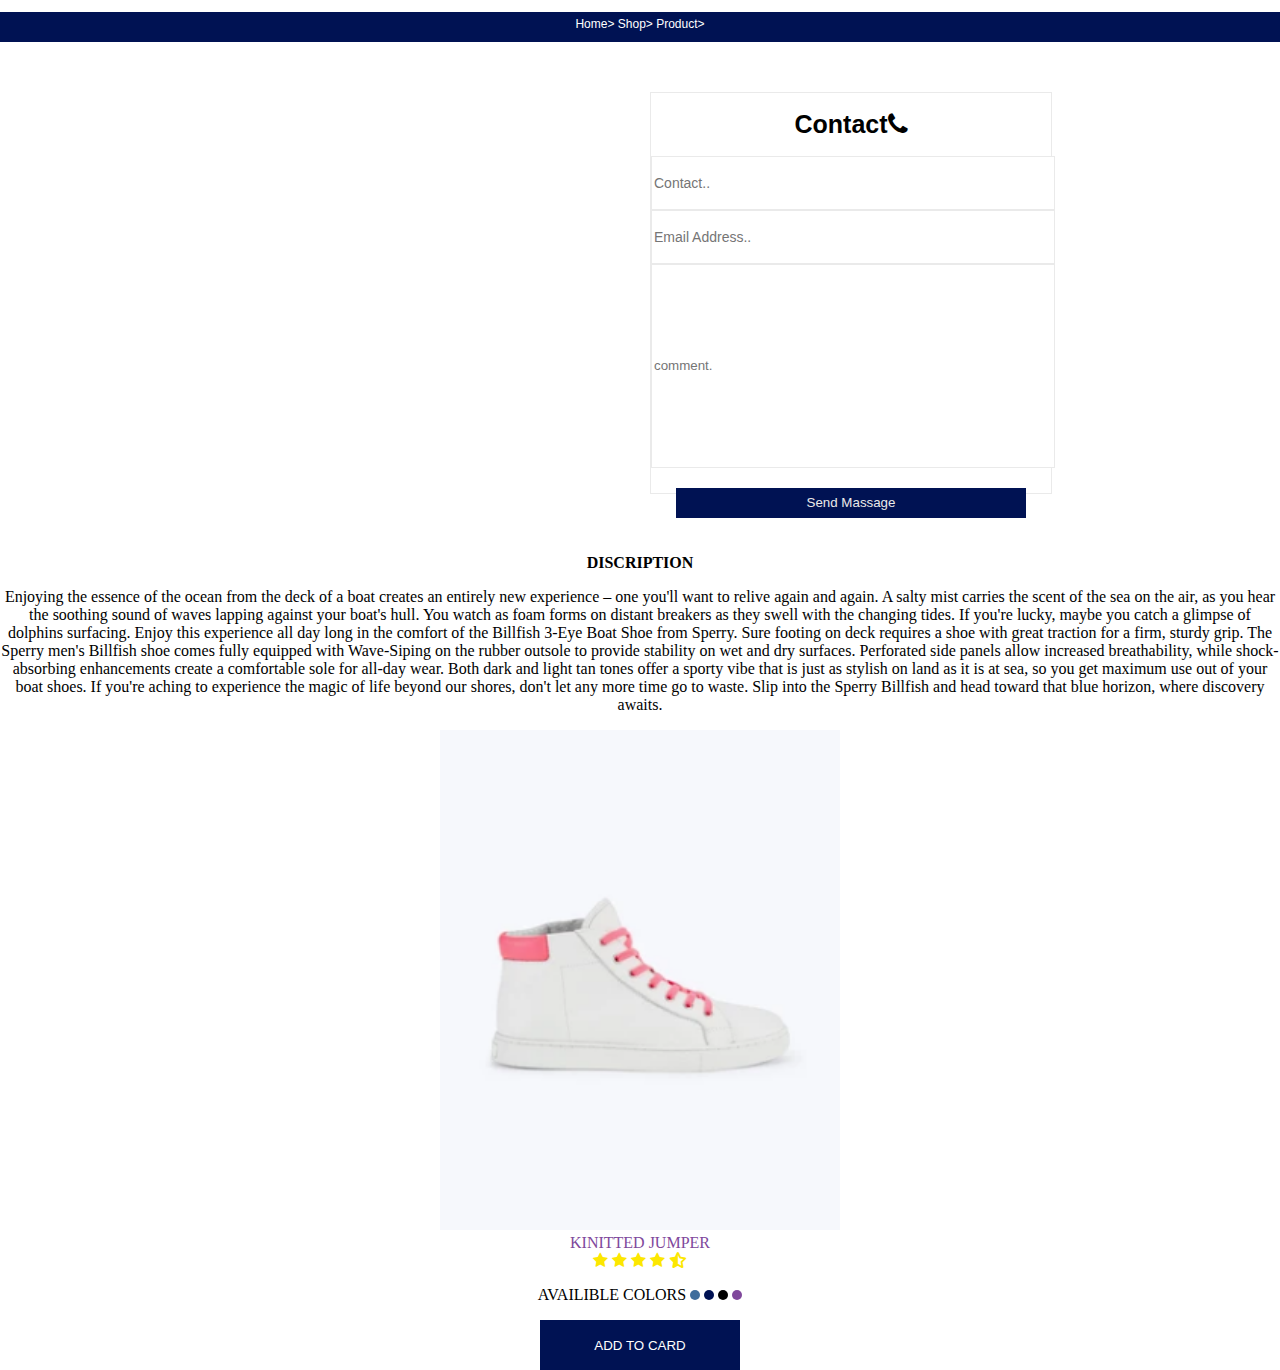
<file: E-COMMERCE WEBSITE - 10pearls/indexcard8.html>
<!doctype html>
<html lang="en">

<head>
    <meta charset="utf-8">
    <meta name="viewport" content="width=device-width, initial-scale=1">
    <link href="https://cdn.jsdelivr.net/npm/bootstrap@5.0.2/dist/css/bootstrap.min.css" rel="stylesheet"
        integrity="sha384-EVSTQN3/azprG1Anm3QDgpJLIm9Nao0Yz1ztcQTwFspd3yD65VohhpuuCOmLASjC" crossorigin="anonymous">

    <title>INDEX CARD 8 | PRODUCT 8 </title>
    <!-- STYLE . CSS -->
    <link rel="stylesheet" href="./style.css">
    <!-- SCRIPT . JS -->
    <script src="./script.js"></script>
    <!-- FONTS -->
    <link rel="stylesheet" href="https://cdnjs.cloudflare.com/ajax/libs/font-awesome/6.2.0/css/all.min.css">
  <link rel="stylesheet" href="https://cdnjs.cloudflare.com/ajax/libs/font-awesome/4.7.0/css/font-awesome.min.css">
   
</head>

<body>
    <!-- FIRST SECTION -->
    <div class="container-top-area">
        <p>Home> Shop> Product></p>
    </div>
    <!-- MAP -->
    <div class="mapouter">
        <div class="gmap_canvas"><iframe class="gmap_iframe" frameborder="0" scrolling="no" marginheight="0"
                marginwidth="0"
                src="https://maps.google.com/maps?width=600&amp;height=400&amp;hl=en&amp;q=2880 Broadway, New York&amp;t=&amp;z=14&amp;ie=UTF8&amp;iwloc=B&amp;output=embed"></iframe><a
                href="https://receivesms.one">receivesms</a></div>
    </div>
    
    <!-- CONTACT FORM -->
    <div class="container-of-form">
        <h1 class="form-h">Contact<i class="fa fa-phone"></i></h1>
     <input type="box" placeholder="Contact.." class="contacts">
     <input type="box" placeholder="Email Address.." class="Email-addresses">
     <input type="box" placeholder="comment." class="comments">
     <button class="form-button">Send Massage</button>
    </div>
<!-- DESCRIPTION OF PRODUCTS -->
<div class="conatiner-of-discription">
<div class="col-01">
<p>DISCRIPTION</p>
</div>
<div class="col-02">
<p>Enjoying the essence of the ocean from the deck of a boat creates an entirely new experience – one you'll want to relive again and again. A salty mist carries the scent of the sea on the air, as you hear the soothing sound of waves lapping against your boat's hull. You watch as foam forms on distant breakers as they swell with the changing tides. If you're lucky, maybe you catch a glimpse of dolphins surfacing. Enjoy this experience all day long in the comfort of the Billfish 3-Eye Boat Shoe from Sperry. Sure footing on deck requires a shoe with great traction for a firm, sturdy grip. The Sperry men's Billfish shoe comes fully equipped with Wave-Siping on the rubber outsole to provide stability on wet and dry surfaces. Perforated side panels allow increased breathability, while shock-absorbing enhancements create a comfortable sole for all-day wear. Both dark and light tan tones offer a sporty vibe that is just as stylish on land as it is at sea, so you get maximum use out of your boat shoes. If you're aching to experience the magic of life beyond our shores, don't let any more time go to waste. Slip into the Sperry Billfish and head toward that blue horizon, where discovery awaits.</p>
</div>
<div class="col-02">
    <img src="./exam/img/gallery/xarrival8.webp" width="400px">
    <div class="container-of-icon">
        <a href="./index.html"> KINITTED JUMPER </a><br>
    <i class="fa fa-star"></i>
        <i class="fa fa-star"></i>
        <i class="fa fa-star"></i>
        <i class="fa fa-star"></i>
        <i class="fa fa-star-half-alt"></i>
        <p> AVAILIBLE COLORS <span class="dot1"></span>
            <span class="dot2"></span>
            <span class="dot3"></span>
            <span class="dot4"></span></p>
    </div>
    <button class="icon-under-button"> ADD TO CARD</button>
</div>
</div>
    <script src="https://cdn.jsdelivr.net/npm/bootstrap@5.0.2/dist/js/bootstrap.bundle.min.js"
        integrity="sha384-MrcW6ZMFYlzcLA8Nl+NtUVF0sA7MsXsP1UyJoMp4YLEuNSfAP+JcXn/tWtIaxVXM" crossorigin="anonymous"></script
  </body>
</html>
</file>
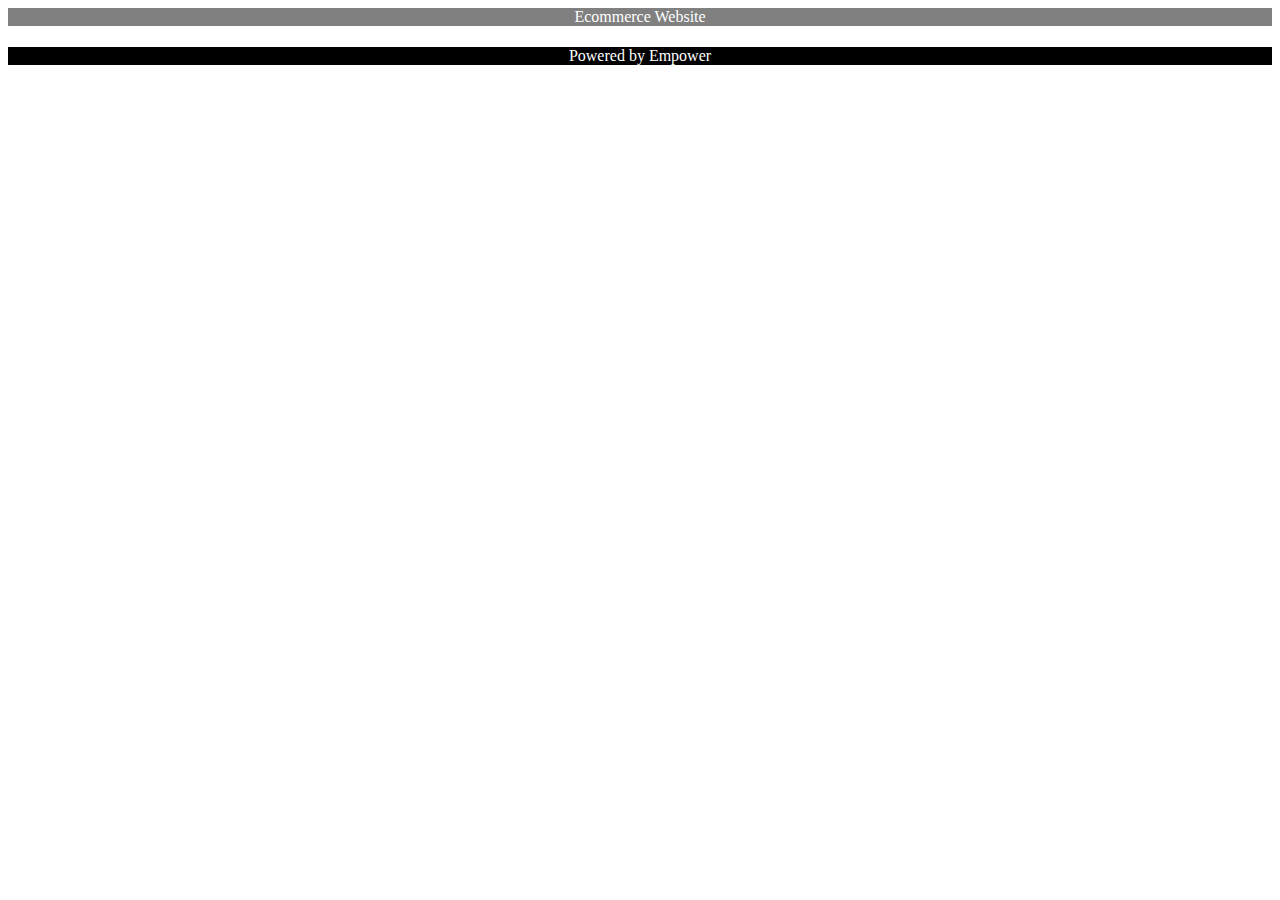
<file: E-COMMERCE WEBSITE - 10pearls/exam/exam/website/product-detail.html>
<html>
    <head>
        <link rel="stylesheet" href="style.css" />
    </head>
    <body>
        <header>Ecommerce Website</header>
        <section>
            <div id="product-detail">
                <img id="product-detail-img" />
                <h1 id="product-detail-name"></h1>
                <span id="product-detail-price"></span>
                <p id="product-detail-description"></p>
            </div>
        </section>
        <footer>Powered by Empower</footer>
        <script type="text/javascript" src="products.js"></script>
        <script type="text/javascript" src="product-detail.js"></script>
    </body>
</html>
</file>
<file: style.css>
* {
    margin: 0;
    padding: 0;
    box-sizing: border-box;
}

.searchbar {
    width: 700px;
    height: 35px;
    margin-left: 200px;
    border-radius: 15px;
    border: none;
    background-color: rgba(222, 184, 135, 0.308);
}

.searchbar:hover {
    background-color: rgba(105, 99, 99, 0.281);
}

.search {
    width: 40px;
    height: 30px;
    border: none;
    background-color: rgba(219, 212, 212, 0);
}

.logo {
    display: flex;
    color: brown;
    justify-content: space-between;
    align-items: center;
    padding: 20px 10%;
    cursor: pointer;
    font-size: larger;
}

.nav_links {
    list-style: none;
}

.nav_links li {
    display: inline-block;
    padding: 0px 20px;
}

.nav_links li a {
    transition: all 0.3s ease 0s;
    color: brown;
}

.nav_links li a:hover {
    color: burlywood;
}

.banner {
    background-image: url(./banner\ 3.png);
    width: 1280px;
    height: 768px;
}

.container {
    width: 800px;
    height: 400px;
    color: #fff;
    font-size: 12px;
    text-align: center;
    padding-top: 150px;
    padding-left: 500px;
}

h1 {
    font-size: 24px;
    padding-left: 40px;
    padding-top: 10px;
}

.button {
    margin-left: 750px;
    margin-top: 100px;
    width: 200px;
    height: 30px;
    font-size: medium;
    background-color: rgba(222, 184, 135, 0.308);
    border-radius: 4px;
    border: none;
}

.button:hover {
    background-color: brown;
}

.container1 {
    background-image: url(./trans.jfif);
    width: 500px;
    height: 500px;
    box-sizing: border-box;
    opacity: 0.9;
    margin-left: 100px;
    margin-top: 20px;
}

p {
    color: #fff;
    font-size: 12px;
    text-align: center;
    padding-top: 150px;
}

.button1 {
    margin: 0;
    position: absolute;
    background-color: beige;
    border: none;
    width: 100px;
    height: 30px;
    top: 1140px;
    left: 310px;
    font-size: 17px;
    border-radius: 5px;
}

.button1:hover {
    background-color: brown;
}

.container2 {
    background-image: url(./trans2.jfif);
    width: 500px;
    height: 500px;
    box-sizing: border-box;
    opacity: 0.9;
    margin-left: 610px;
    margin-top: -500px;
}

p {
    color: #fff;
    font-size: 12px;
    text-align: center;
    padding-top: 150px;
}

h1 {
    color: #fff;
    font-size: 25px;
    text-align: center;
    padding-top: 0px;
}

.button2 {
    margin: 0;
    position: absolute;
    border: none;
    width: 60px;
    height: 30px;
    top: 1140px;
    left: 860px;
    font-size: 18px;
    background-color: beige;
    border-radius: 5px;
    border: none;
}

.button2:hover {
    background-color: brown;
}

.mySlides {
    display: none;
}

.text-box {
    background-image: url(./banner\ \ 2.jpg);
    width: 800px;
    height: 1000px;
    margin-left: 200px;
    margin-top: 20px;
}

h2 {
    text-align: center;
    font-size: 25px;
    padding-top: 30px;
    color: #fff;
}

.button3 {
    width: 200px;
    height: 30px;
    font-size: medium;
    background-color: beige;
    border-radius: 4px;
    border: none;
}

.button3:hover {
    background-color: brown;
    color: #fff;
}

h3 {
    margin-left: 360px;
    text-align: center;
  font-size: 30px;
  color:brown;
}

div.gallery {
    margin: 15px;
    border: 1px solid #ccc;
    float: left;
    width: 250px;
}

div.gallery:hover {
    border: 1px solid #777;
}
div.gallery img {
    width: 100%;
    height: auto;
  }
  div.gallery content{
    padding: 15px;
  text-align: center;
  }
  .h01{
    font-size: 25px;
    color: brown;
    text-align: center;
  }
  .h02{
    font-size: 25px;
    color: brown;
    text-align: center;
  }
  .h03{
    font-size: 25px;
    color: brown;
    text-align: center;
  }
  .h04{
    font-size: 25px;
    color: brown;
    text-align: center;
  }
  h6{
    font-size: 10px;
    text-align: center;
    opacity: 0.6;
    color: brown;
  }
  h4{
    text-align: center;
    font-size: 18px;
color: brown;
  }
  h4:hover{
    color: black;
  }
  ul{
    flex: 1;
    text-align: center;
  }
  ul li{
    list-style: none;
    display: inline-block;
    margin: 7px;
  }
  ul li a{
    color: brown;
  }
  ul li a:hover{
    color: burlywood;
  }
.buy1{
    width: 100%;
    height: 50px;
    margin-top: -35px;
    background-color: brown;
    color: #fff;
    border: none;
}
.buy1:hover{
    background-color:burlywood;
    color: brown;
}
h5{
    text-align: center;
  font-size: 45px;
  color:brown;
}
.grid-container {
    display: grid;
    grid-template-columns: auto auto auto auto auto auto auto auto auto auto auto auto auto auto auto auto auto auto auto auto  auto auto auto auto auto auto auto auto auto auto auto auto  auto auto auto auto auto ;
    gap: 5px;
    width: 800px;
    height: 30px;
    padding: 5px;
  }
  .footer{
    padding: 40px 0;
    background-color: antiquewhite;
    width: 1280px ;
    height: 200px;
  }
  .footer .social{
    text-align: center;
    padding-bottom: 25px;
    color: brown;
  }
  .footer .social a{
    font-size: 24px;
    color: inherit;
    border: 1px solid #ccc ;
    width: 40px;
    height: 40px;
    line-height: 28px;
    display: inline-block;
    text-align: center;
    border-radius: 50%;
    margin: 0 8px;
    opacity: 0.75;
  }
  .footer .social a:hover{
    opacity: 0.9;
  }
  .footer ul{
    margin: 0;
    padding: 0;
    list-style: none;
    font-size: 18px;
    line-height: 1.6;
    margin-bottom: 0;
    text-align: center;
  }
  .footer ul a{
    color: inherit;
    text-decoration: none;
    opacity: 0.8;
  }
  .footer ul li{
    display: inline;
    padding: 0 15px;
  }
  .footer ul a:hover{
    opacity: 1;
  }
  .footer .copyright{
    margin-top: -140px;
    text-align: center;
    font-size: 13px;
    color: rgba(165, 42, 42, 0.5);
  }
  .alertalert-success{
    width: 1280px;
    height: 200px;
  }
</file>
<file: E-COMMERCE WEBSITE - 10pearls/style.css>
body{
    margin: 0px;
    padding: 0px;
    font-family: 'Times New Roman', Times, serif;
    box-sizing: border-box;
}
/* TOP HEADER */
.top-header{
    width: 1280px;
    height: 30px;
    background-color: #80489C;
}
#top-header-icon{
    color: #fff;
    font-size: 10px;
    margin-top: -19px;
    margin-left: 30px;
}
#top-header-p{
    color: #fff;
    margin-left: 43px;
    margin-top: -15px;
    font-size: 10px;
}
/* NAVBAR */
.container{
    display: flex;
    justify-content: space-between;
 
}
.col-A{
   font-size: 25px;
   margin-top: 10px;
margin-left: -30px;}
.col-B{margin-top: 40px; margin-left: -280px;}
.col-C{margin-top: 40px; margin-left: -300px;}
.col-D{margin-top: 40px; margin-left: -280px;}
.col-E{margin-top: 40px; margin-left: -280px;}
.col-F{margin-top: 40px; margin-left: -280px;}
.col-A:hover{
    color: #EAEAEA;
}
.col-B:hover{color: #EAEAEA;}
.col-C:hover{color: #EAEAEA;}
.col-E:hover{color: #EAEAEA;}
.col-F:hover{color: #EAEAEA;}
.container-2{
    display: flex;
    justify-content: center;
}
.col-1{
    padding: 10px;
    color: #EAEAEA;
}
.search-holder{
  margin-left: 40px;
}
.search-holder-box{
    width: 800px;
    height: 30px;
    text-align: left;
    border-radius: 5px;
    border: 1px solid #EAEAEA;
}
#search-holder-icon{
    font-size: 20px;
    margin-left: -25px;
    text-align: end;
    margin-top: 5px;
    color: #EAEAEA;
}
/* BANNER */
.button{
    width: 300px;
    height: 30px;
    text-align: center;
    border: none;
    background-color: #80489C;
    text-decoration: none;
    color: #EAEAEA;
    padding: 10px;
    margin: 20px;
    border: none;
}
/* container-card */
.container-card{
    display: flex;
    text-align: center;
    justify-content: center;
}
.cola{
    width: 200px;
    margin-left: 20px;
    margin-top: 20px;
}
/* HEADING */
.container-p{
    justify-content: center;
    text-align: center;
}
.colb{
    font-size: 40px;
    color: #80489C;
    text-align: center;
}

/* PRODUCT CARDS */
.container-p-c{
    display: flex;
    text-align: center;
    justify-content: center;
}
.col-product{
    width: 350px;
    height: 450px;
    border: 1px solid #EAEAEA;
    padding: 10px;
    margin: 10px;
}
.container-of-icon {
    line-height: 0fr;
}
.container-of-icon i{
color: #FCE700;
}
.container-of-icon a{
    line-height: 0rem;
    text-decoration: none;
    color: #80489C;
}
/* ADD THE BUTTON OF ANOTHER SECTION */
.container-b-1{
    text-align: center;
    justify-content: center;
    margin-top: 20px;
}
.colc button{
    width: 300px;
    height: 45px;
    background-color: #80489C;
    border: none;
    text-align: center;
    color: #EAEAEA;
}
.container-of-2-b{
    text-align: center;
    justify-content: center;
    margin-top: 20px;
}
.container-of-2-b-h1{
    font-size: 60px;
    margin-top: -200px;
    color: #fff;
}
.container-of-2-b-h1-button{
    width: 200px;
    height: 40px;
    background-color: #80489C;
    color: #EAEAEA;
    border: none;
}
/* TWO MANUAL CARD */
.container-of-2-manual-card{
    display: flex;
    justify-content: center;
    width: 1280px;
    height: 400px;
}
.carde{
    margin-top: 50px;
    margin: 10px;
  padding: 10px;
}
.container-of-button{
    margin-top: -60px;
    margin-left: 30px;
}
.button-ce{
    width: 150px;
    height: 30px;
    color: #EAEAEA;
    background-color: #80489C;
    border: none;
    line-height: 0fr;
}
.button-top-p{
    font-size: 25px;
    color: #fff;
    font-weight: bold;
    line-height: 0fr;
    margin-top: -150px;
}
/* 1ST SECTION OF FOOTER */
.container-of-first-footer{
    display: flex;
    justify-content: center;
    margin-top: 20px;
    width: 1280px;
    height: 150px;
}
.column-1{
    margin: 5px;
    padding: 5px;
    text-align: center;
  background-color: #EAEAEA;
    width: 600px;
    justify-content: center;
}
.headings-on-footer{
    text-align: center;
}
.headings-on-footer h2{
    color: grey;
    font-size: 16px;
    margin-top: 10px;
    line-height: 0fr;
    text-align: left;
}
.headings-on-footer p{
    font-size: 12px;
    color: rgb(198, 193, 193);
    line-height: 0fr;
    text-align: left;
}
/* LAST FOOTER */
.container-footer{
    width: 1280px;
    height: 300px;
    background-color: #80489C;
    justify-content: center;
    display: flex;
}
.column2{
    width: 400px;
    height: 500px;
    text-align: left;
    margin: 10px;
    padding: 10px;
}
.container-of-footer-h{
    color: #fff;
    justify-content: center;
    margin-top: 30px;
    font-size: 13px;
    font-weight: bold;
}
.container-of-footer-h img{
    margin-left: 10px;
}
.box-of-text{
    color: #fff;
    margin-left: 10px;
    font-size: 10px;
    margin-top: 10px;
}
.box-of-text i{
    font-size: 18px;
    justify-content: space-between;
    margin: 10px;
    padding: 10px;
}
.container-extra{
    font-size: 10px;
    color: #fff;
    text-align: left;
    margin-top: 10px;
}
/* EXTRA LAST FOOTER */
.container-of-extra-last-footer{
    width: 1280px;
    height: 50px;
    background-color: #80489C;
    text-align: center;
    justify-content: center;
}
.container-of-extra-last-footer p{
    color: #fff;
    font-size: 10px;
    font-family: 'Segoe UI', Tahoma, Geneva, Verdana, sans-serif;
}
.container-of-extra-last-footer p a{
    color: palevioletred;
    text-decoration: none;
    font-size: 18px;
    margin-left: 5px;
}
/* INDEX FT 2 . HTML | FILE ATTECH ON THE PRODUCTS NAMES */
.container-top-area{
    width: 1280px;
    height: 30px;
    background-color: #001253;
}
.container-top-area p{
    color: #fff;
    text-align: center;
    font-size: 12px;
    font-family: 'Segoe UI', Tahoma, Geneva, Verdana, sans-serif;
    padding-top: 5px;
}
.mapouter {
    position: relative;
    text-align: right;
    width: 600px;
    height: 500px;
}

.gmap_canvas {
    overflow: hidden;
    background: none !important;
    width: 600px;
    height: 500px;
}

.gmap_iframe {
    width: 600px !important;
    height: 500px !important;
    margin: 10px;
    padding: 10px;
}
/* FORM TYPE */
.container-of-form{
    width: 400px;
    height: 400px;
    border: 1px solid #EAEAEA;
    margin-left: 650px;
    margin-top: -450px;
}
.form-h{
    font-family: 'Segoe UI', Tahoma, Geneva, Verdana, sans-serif;
    font-size: 25px;
    text-align: center;
}
.contacts{
    width:398px ;
    border: 1px solid #EAEAEA;
    height: 50px;
    text-align: left;
    font-size: 14px;
    color: #EAEAEA;
}
.Email-addresses{
    width: 398px;
    border: 1px solid #EAEAEA;
    height: 50px;
    text-align: left;
    font-size: 14px;
}
.comments{
    width: 398px;
    height: 200px;
    border: 1px solid #EAEAEA;
}
.form-button{
    text-align: center;
    justify-content: center;
    border: none;
    background-color: #001253;
    color: #EAEAEA;
    margin-left: 25px;
    margin-top: 20px;
    width: 350px;
    height: 30px;
}
/* DISCRIPTION LIST */ 
.conatiner-of-discription{
    text-align: center;
    margin-top: 60px;
}
.col-01 p{
    font-weight: bold;
}
.dot1 {
    height: 10px;
    width: 10px;
    background-color: #3E6D9C;
    border-radius: 50%;
    display: inline-block;
  }
  .dot2 {
    height: 10px;
    width: 10px;
    background-color: #001253;
    border-radius: 50%;
    display: inline-block;
  }
  .dot3 {
    height: 10px;
    width: 10px;
    background-color: #000;
    border-radius: 50%;
    display: inline-block;
  }
  .dot4 {
    height: 10px;
    width: 10px;
    background-color: #80489C;
    border-radius: 50%;
    display: inline-block;
  }
  .icon-under-button{
    width: 200px;
    height: 50px;
    text-align: center;
    color: #fff;
    background-color: #001253;
    border: none;
  }
  .icon-under-button:hover{
    background-color: #3E6D9C;
  }
</file>
<file: javascript calculator/style.css>
/* Create the Outer layout of the Calculator. */
.formstyle
{
width: 300px;
height: 330px;
margin: 20px auto;
border: 3px solid #372948;
border-radius: 5px;
padding: 20px;
text-align: center;
background-color: #251B37;
}

/* Display top horizontal bar that contain some information. */
h1 {
	text-align: center;
	padding: 23px;
	background-color: #372948;
	color: white;
	}
input:hover
{
background-color: #FFECEF;
}
	
*{
margin: 0;
padding: 0;
}

/* It is used to create the layout for calculator button. */
.btn{
width: 50px;
height: 50px;
font-size: 25px;
margin: 2px;
cursor: pointer;
background-color: #FFCACA;
color: #251B37;

}

/* It is used to display the numbers, operations and results. */
.textview{
width: 223px;
margin: 5px;
font-size: 25px;
padding: 5px;
background-color:#FFCACA;
}
</file>
<file: E-COMMERCE WEBSITE - 10pearls/exam/exam/website/style.css>
header {
    background-color: gray;
    color: white;
    text-align: center;
}
footer {
    background-color: black;
    color: white;
    text-align: center;
}
#product-list {
    min-height: 90vh;
    display: flex;
    flex-wrap: wrap;
}
.product-card {
    width: 20%;
    margin: 20px 2%;
}
</file>
